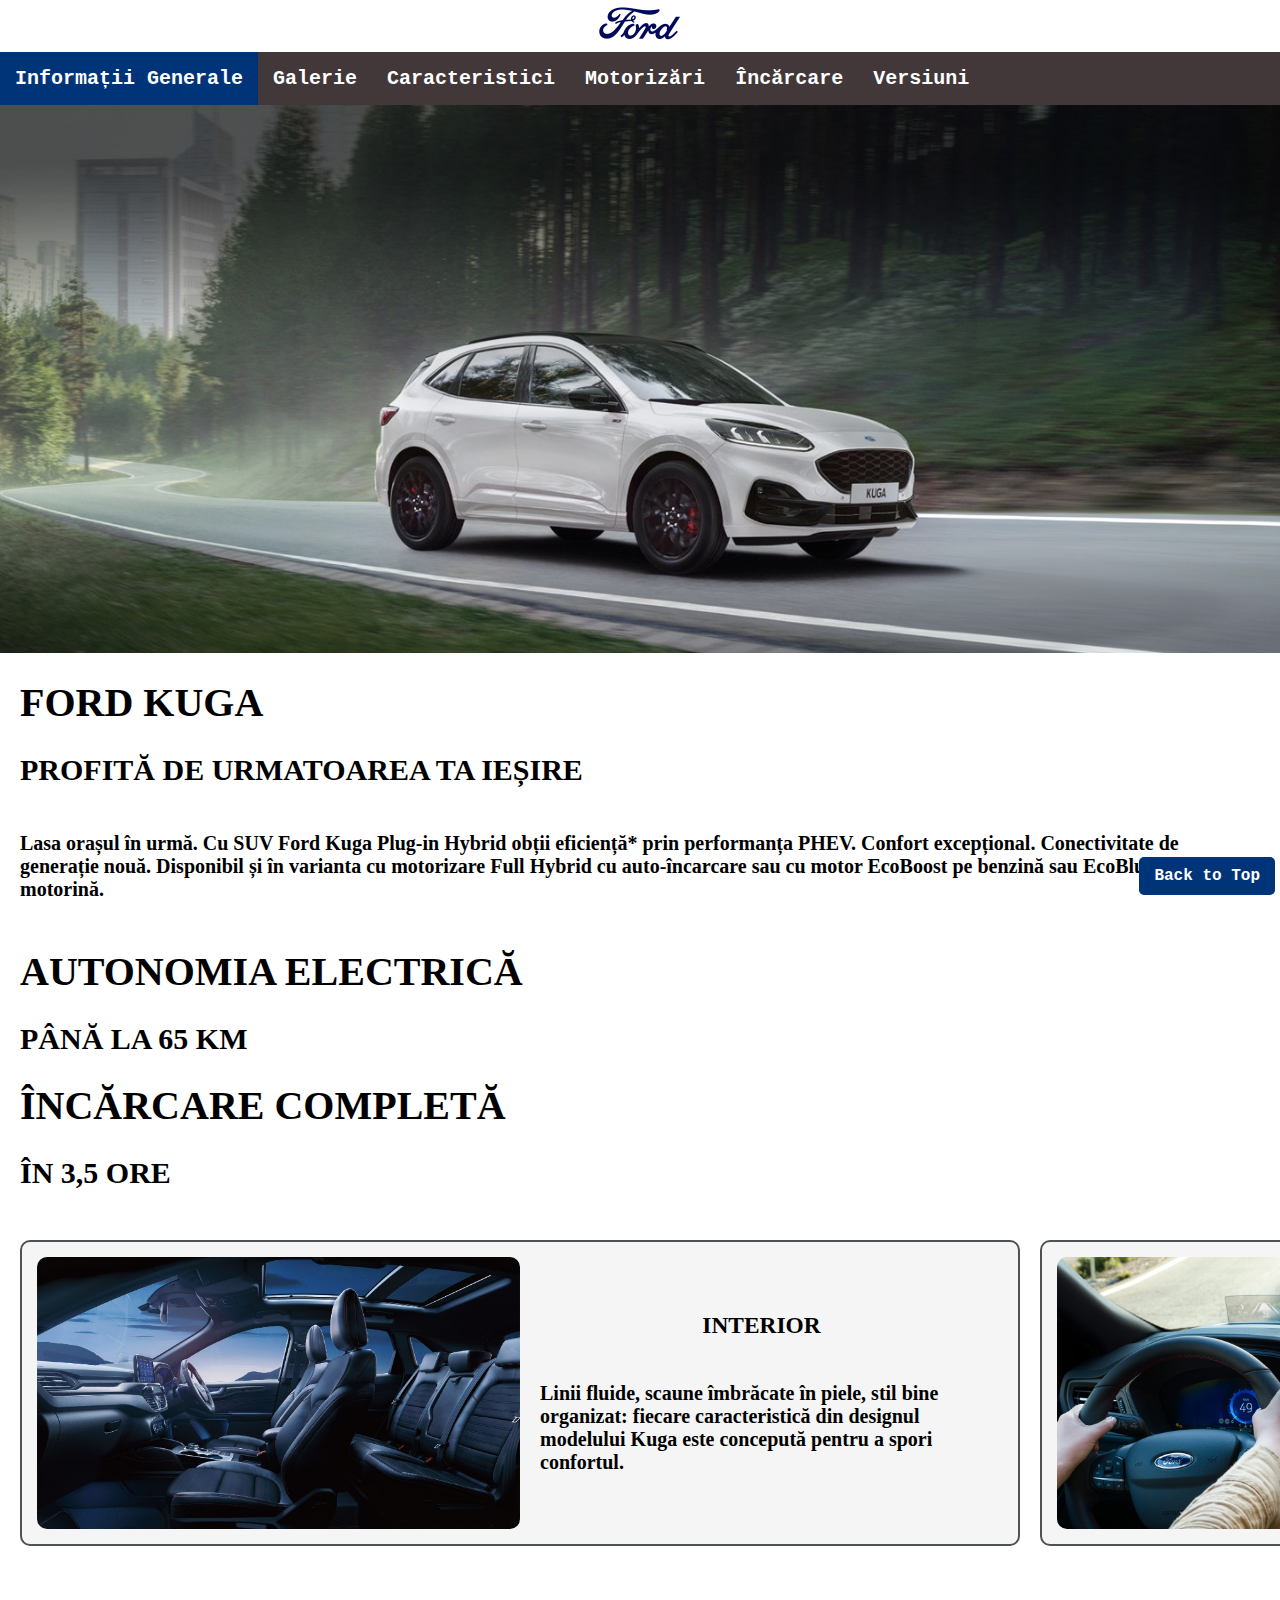
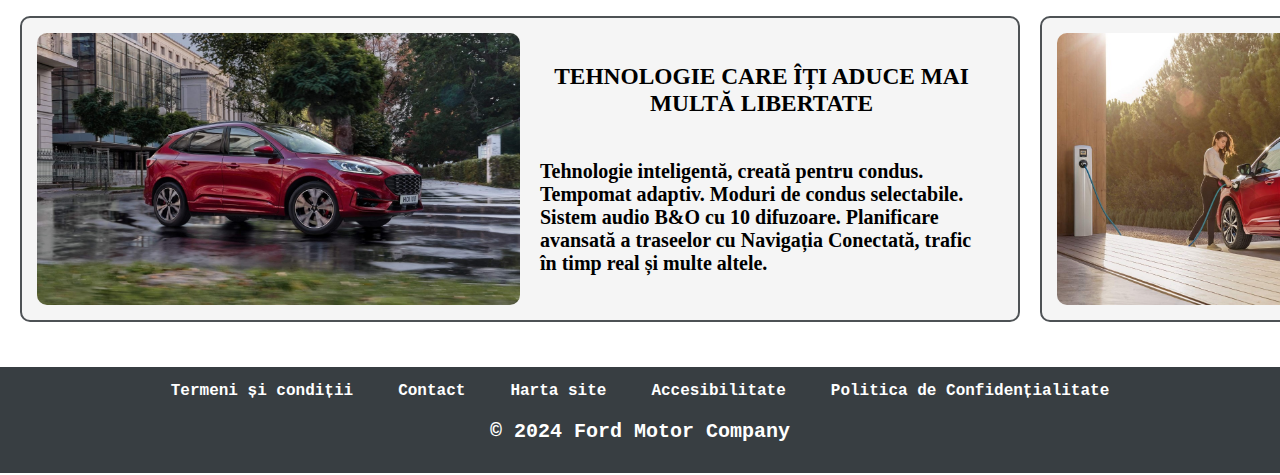
<file: html/index.html>
<!DOCTYPE html>
<html lang="en">

<head>
    <meta charset="UTF-8">
    <meta name="viewport" content="width=device-width, initial-scale=1.0">
    <title>Informatii Generale</title>
    <link rel="stylesheet" href="/css/index.css">
</head>

<body>

    <a id="top"></a>

    <header>
        <nav>
            <img src="/images/ford_logo.png" class="logo">
            <ul class="topnavbar">
                <li><a class="active" href="/html/index.html">Informații Generale</a></li>
                <li><a href="/html/galerie.html">Galerie</a></li>
                <li><a href="/html/caracteristici.html">Caracteristici</a></li>
                <li><a href="/html/motorizari.html">Motorizări</a></li>
                <li><a href="/html/incarcare.html">Încărcare</a></li>
                <li><a href="/html/versiuni.html">Versiuni</a></li>
            </ul>
        </nav>
    </header>
    <img id="kugaImage" src="/images/ford_kuga_white.jfif">

    <h1>FORD KUGA</h1>
    <h2>PROFITĂ DE URMATOAREA TA IEȘIRE</h2>
    <p class="infoText">Lasa orașul în urmă. Cu SUV Ford Kuga Plug-in Hybrid obții eficiență* prin performanța PHEV.
        Confort excepțional.
        Conectivitate de generație nouă. Disponibil și în varianta cu motorizare Full Hybrid cu auto-încarcare sau cu
        motor EcoBoost pe benzină sau EcoBlue pe motorină.</p>

    <h1>AUTONOMIA ELECTRICĂ</h1>
    <h2>PÂNĂ LA 65 KM</h2>

    <h1>ÎNCĂRCARE COMPLETĂ</h1>
    <h2>ÎN 3,5 ORE</h2>

    <div class="container">
        <div class="card">
            <img src="/images/kuga_interior.jpeg">
            <div class="card-text">
                <h3>INTERIOR</h3>
                <p>Linii fluide, scaune îmbrăcate în piele, stil bine organizat: fiecare caracteristică din designul
                    modelului Kuga este concepută pentru a spori confortul.</p>
            </div>
        </div>
        <div class="card">
            <img src="/images/conectivitate_kuga.jpeg">
            <div class="card-text">
                <h3>CONECTIVITATE</h3>
                <p>Ecran tactil sau comenzi vocale. Pentru muzică, telefon sau controlul navigației, SYNC 3 îți aduce
                    lumea
                    aproape.</p>
            </div>
        </div>
        <div class="card">
            <img src="/images/moduri_conducere_kuga.jpeg">
            <div class="card-text">
                <h3>MODURI DE CONDUCERE</h3>
                <p>Control total, oriunde ai merge. Cinci moduri de conducere selectabile ajustează fin performanțele
                    Kuga
                    la condițiile de drum.</p>
            </div>
        </div>
        <div class="card">
            <img src="/images/co_pilot_360_kuga.jpeg">
            <div class="card-text">
                <h3>CO-PILOT 360</h3>
                <p>De la străzi aglomerate la autostradă. O serie de caracteristici ale Ford Kuga te ajută să păstrezi
                    controlul.</p>
            </div>
        </div>
        <div class="card">
            <img src="/images/versatilitate_zilnica_kuga.jpeg">
            <div class="card-text">
                <h3>VERSATILITATE ZILNICĂ</h3>
                <p>Mai mult spațiu în portbagaj sau spațiu suplimentar pentru picioare? Scaunele flexibile din spate îți
                    permit să adaptezi SUV-ul potrivit familiei tale la orice călătorie.</p>
            </div>
        </div>
    </div>

    <div class="container">
        <div class="card">
            <img src="/images/kuga_tehnologie_libertate.jpeg">
            <div class="card-text">
                <h3>TEHNOLOGIE CARE ÎȚI ADUCE MAI MULTĂ LIBERTATE</h3>
                <p>Tehnologie inteligentă, creată pentru condus. Tempomat adaptiv. Moduri de condus selectabile. Sistem
                    audio B&O cu 10 difuzoare. Planificare avansată a traseelor cu Navigația Conectată, trafic în timp
                    real
                    și multe altele.</p>
            </div>
        </div>
        <div class="card">
            <img src="/images/kuga_incarcat_si_gata_de_drum.jpeg">
            <div class="card-text">
                <h3>ÎNCĂRCAT ȘI GATA DE DRUM</h3>
                <p>Kuga PHEV este eficient din punct de vedere al consumului de combustibil și poate parcurge până la 65
                    km
                    utilizând exclusiv propulsia electrică. Poți verifica nivelul bateriei și gestiona încărcarea prin
                    aplicația FordPass.</p>
            </div>
        </div>
    </div>

    <a href="#top" class="back-to-top">Back to Top</a>


    <footer>
        <div class="footer_container">
            <div class="footer_links">
                <a href="#">Termeni și condiții</a>
                <a href="#">Contact</a>
                <a href="#">Harta site</a>
                <a href="#">Accesibilitate</a>
                <a href="#">Politica de Confidențialitate</a>
            </div>
            <div class="footer_copyright">
                <p>&copy; 2024 Ford Motor Company</p>
            </div>
        </div>
    </footer>
</body>

</html>
</file>
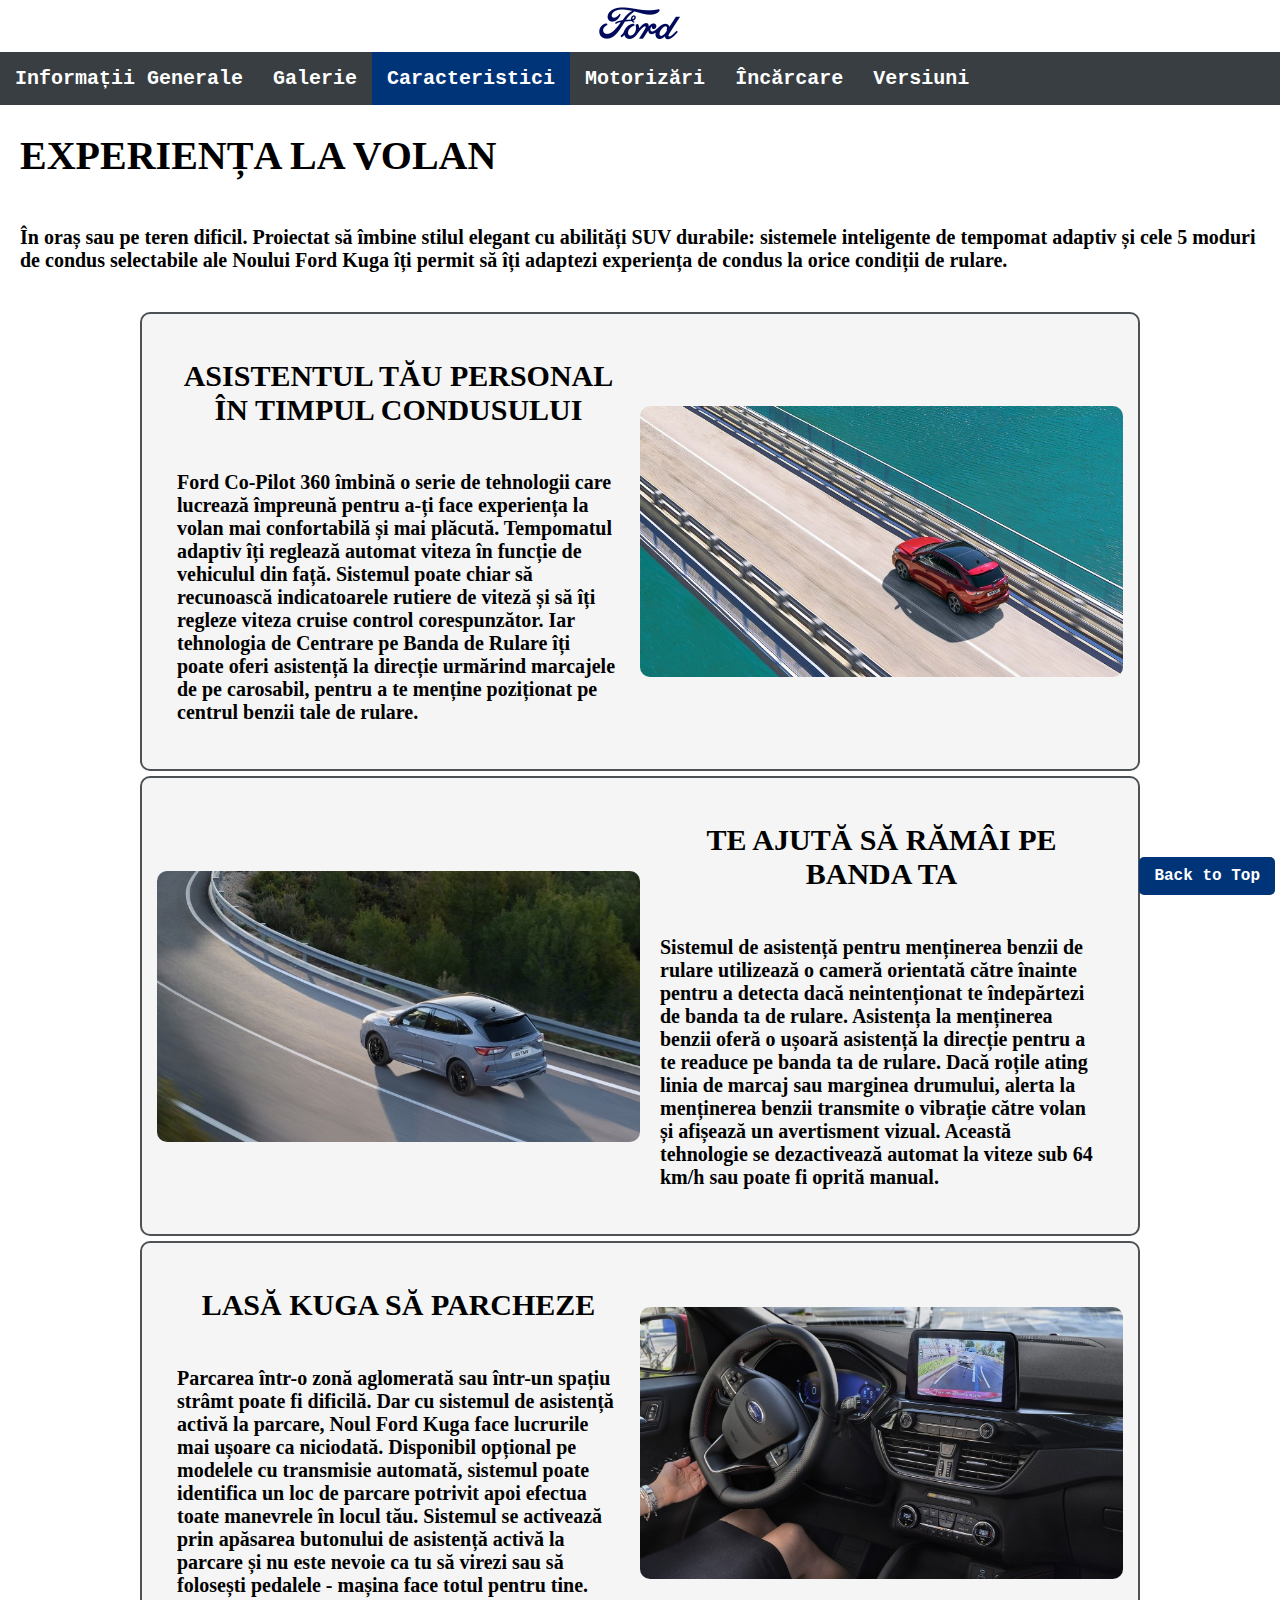
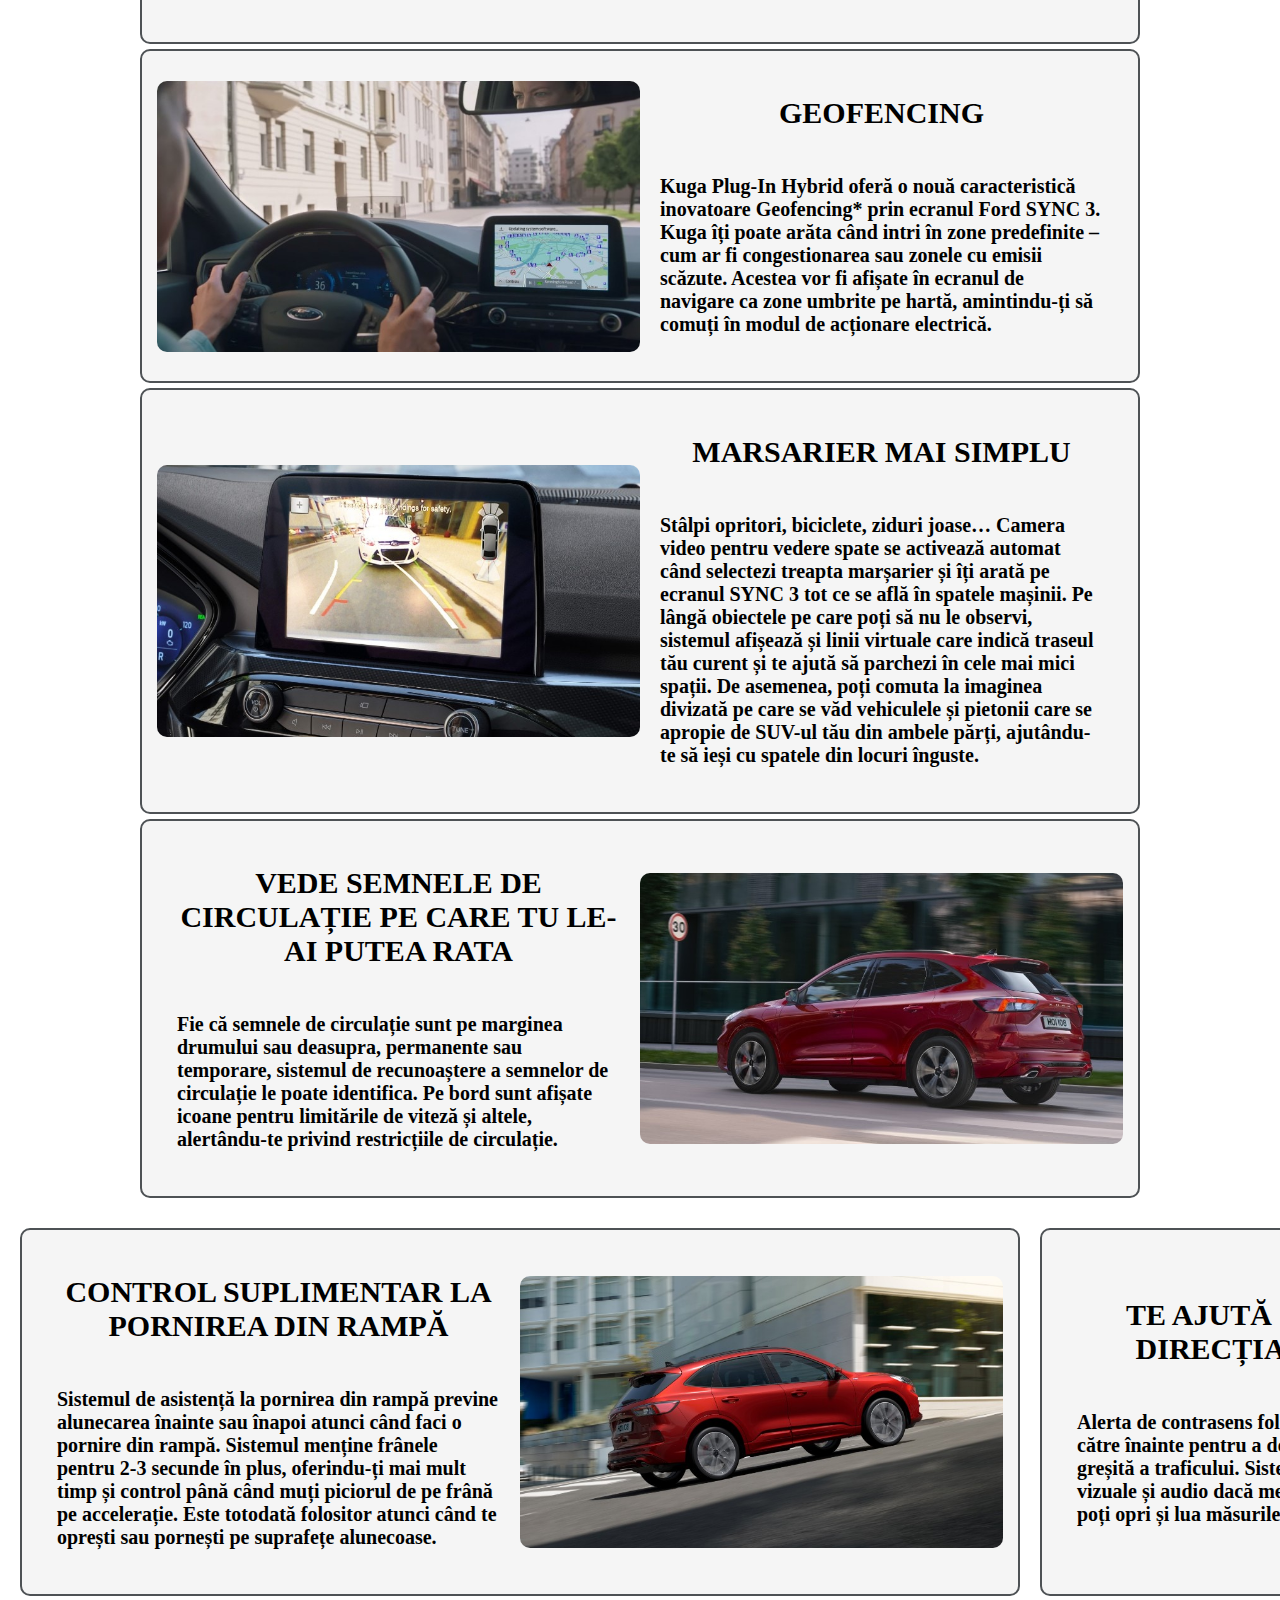
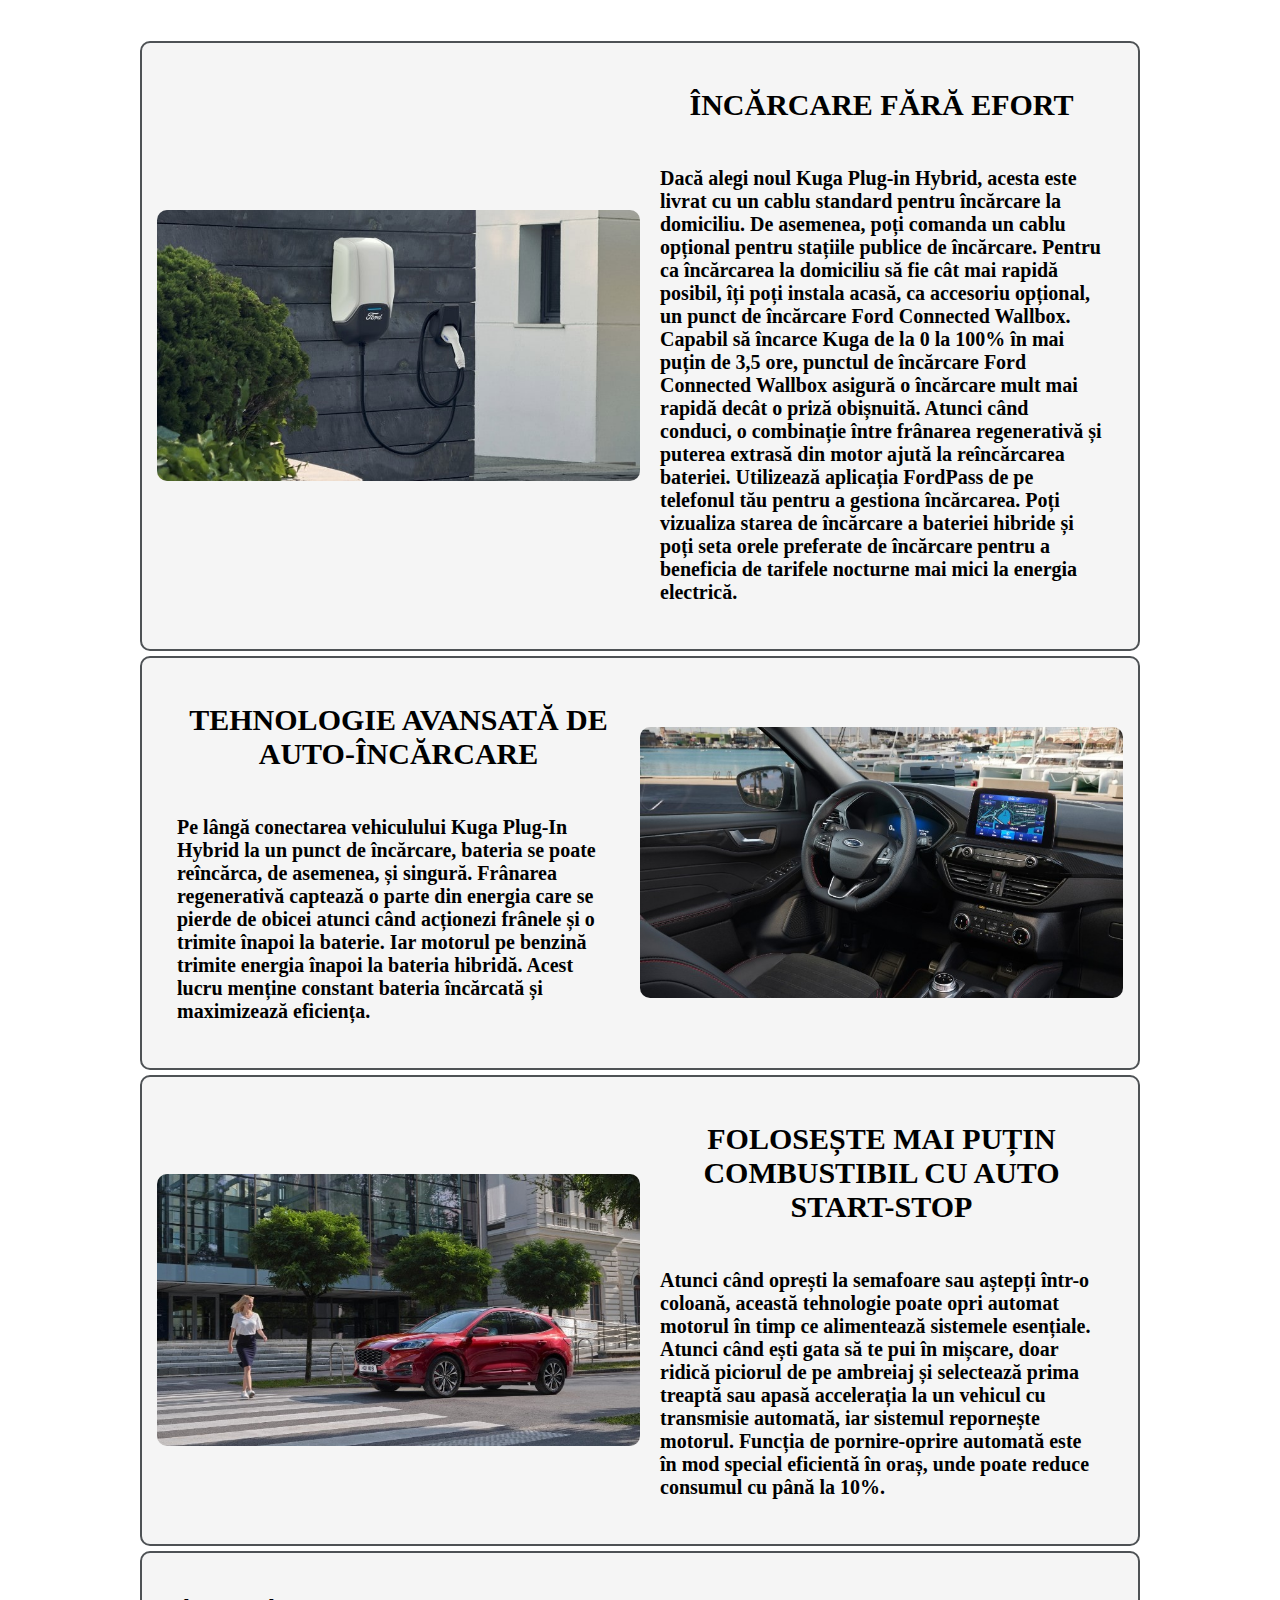
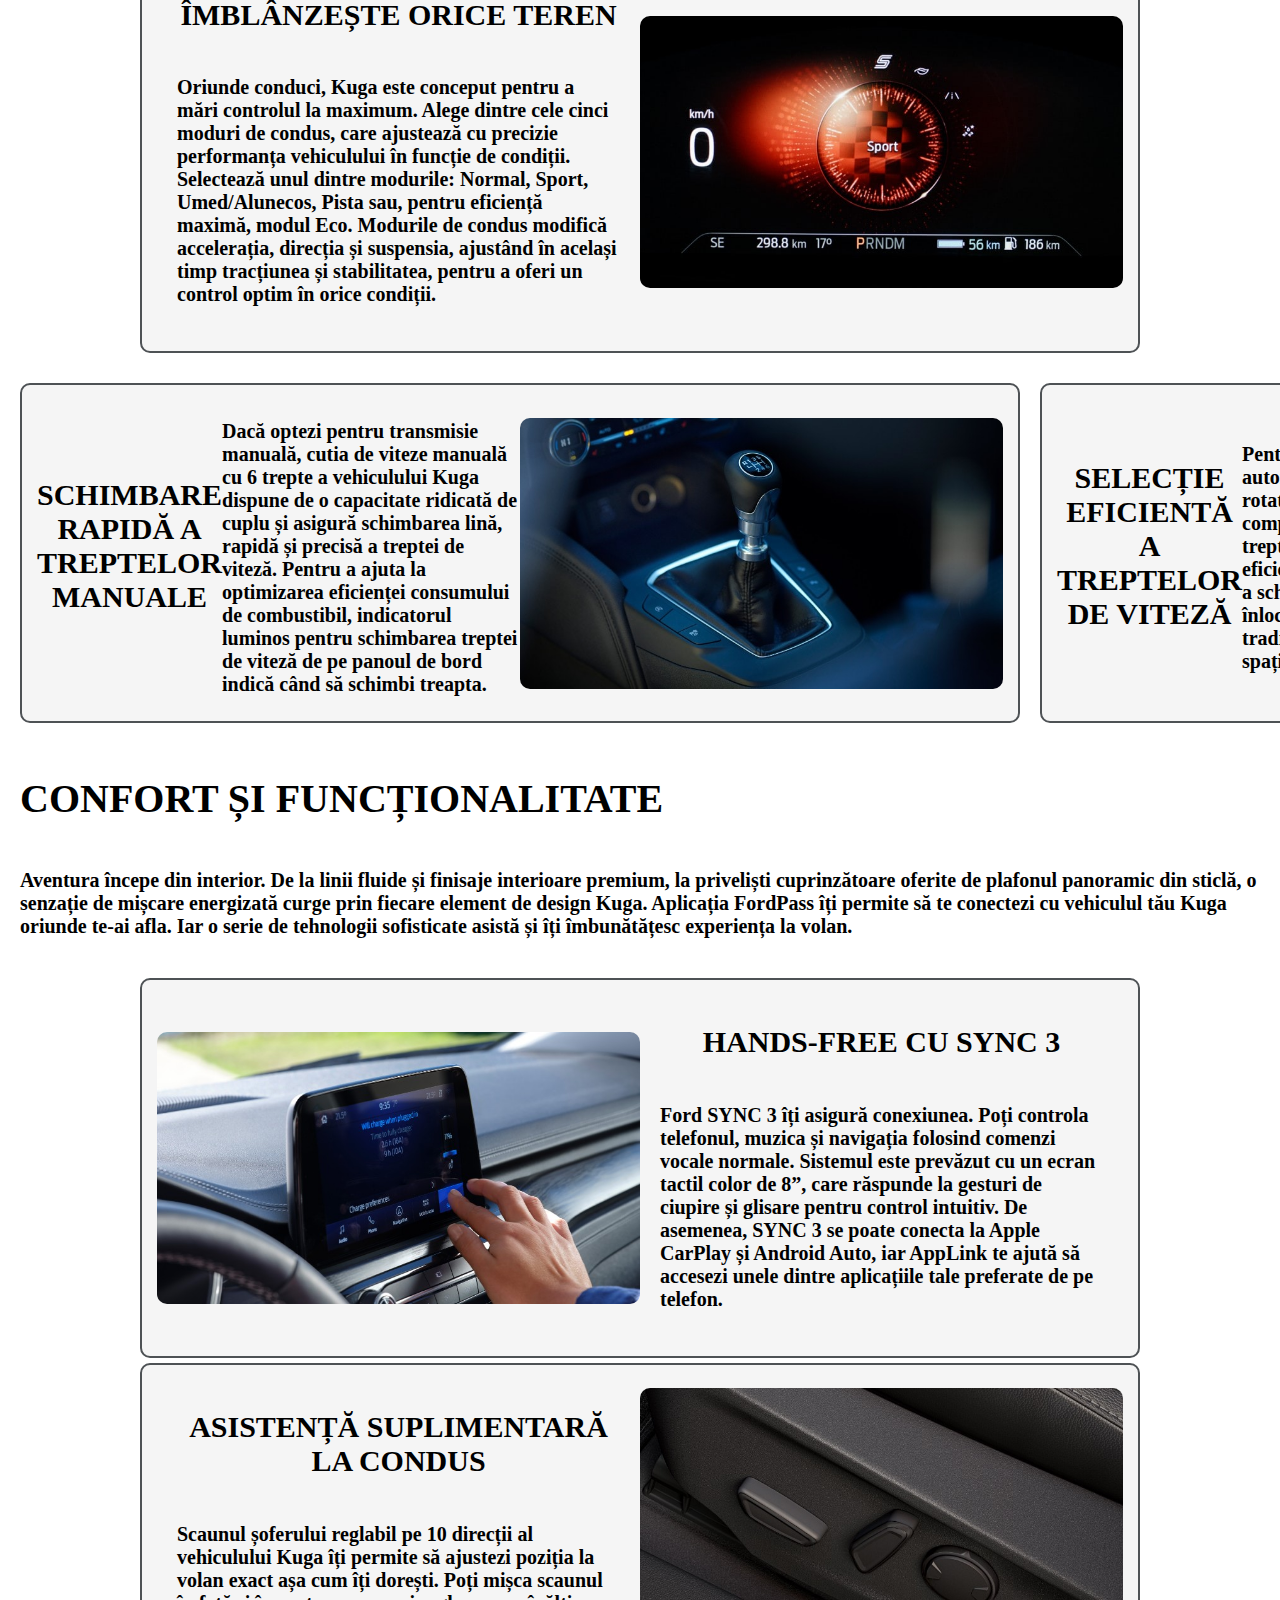
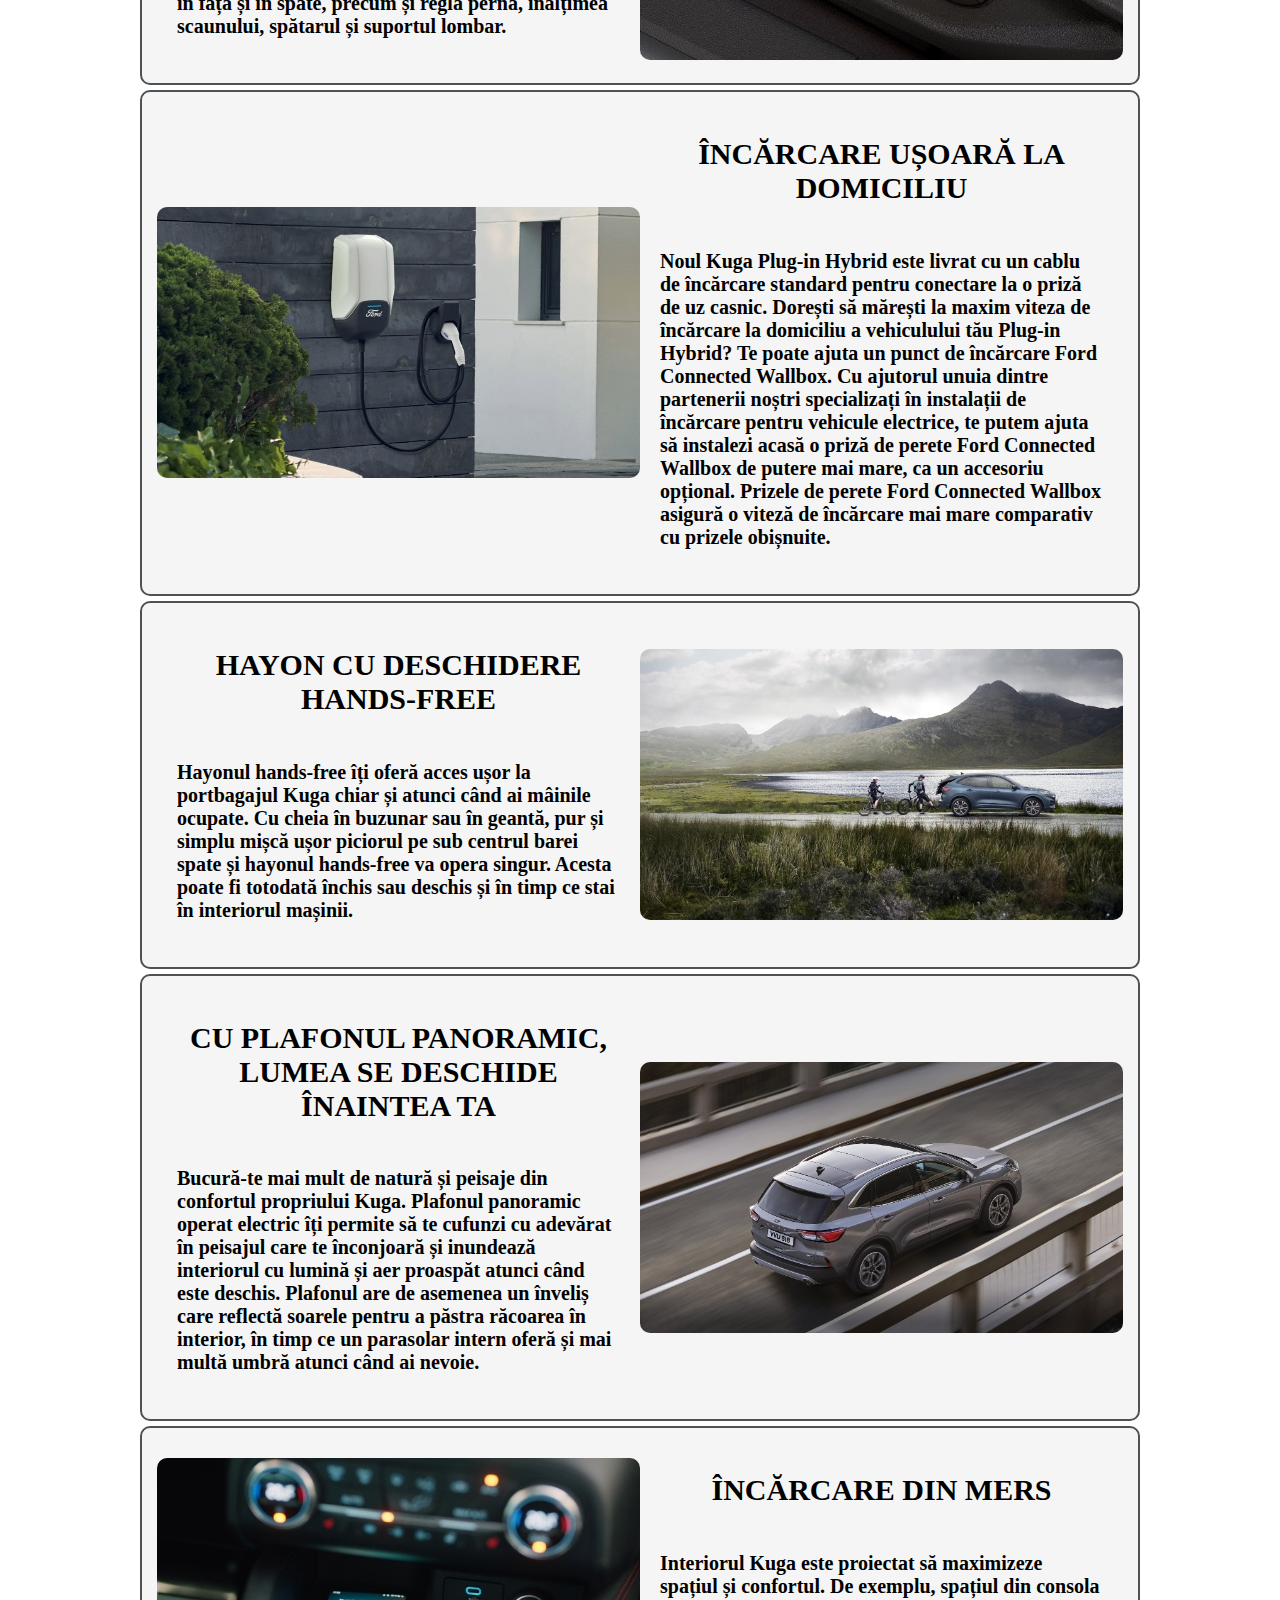
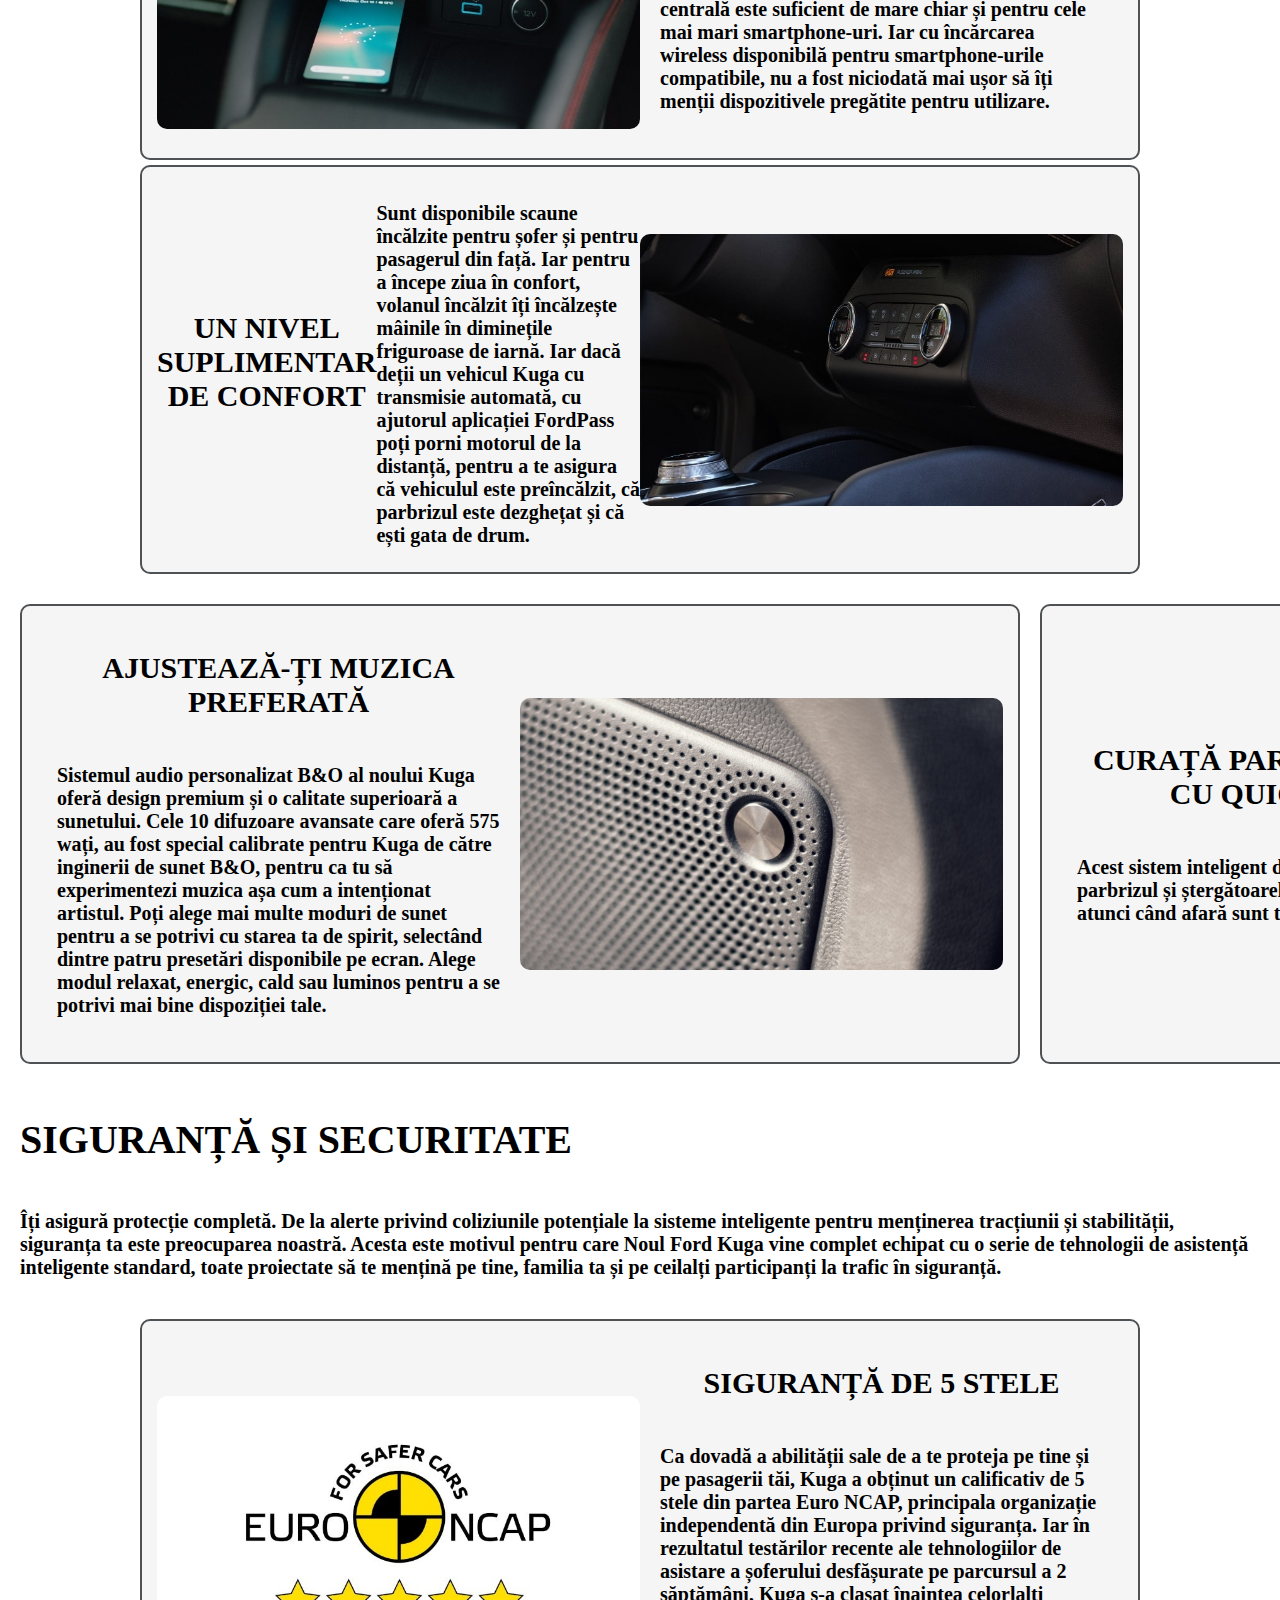
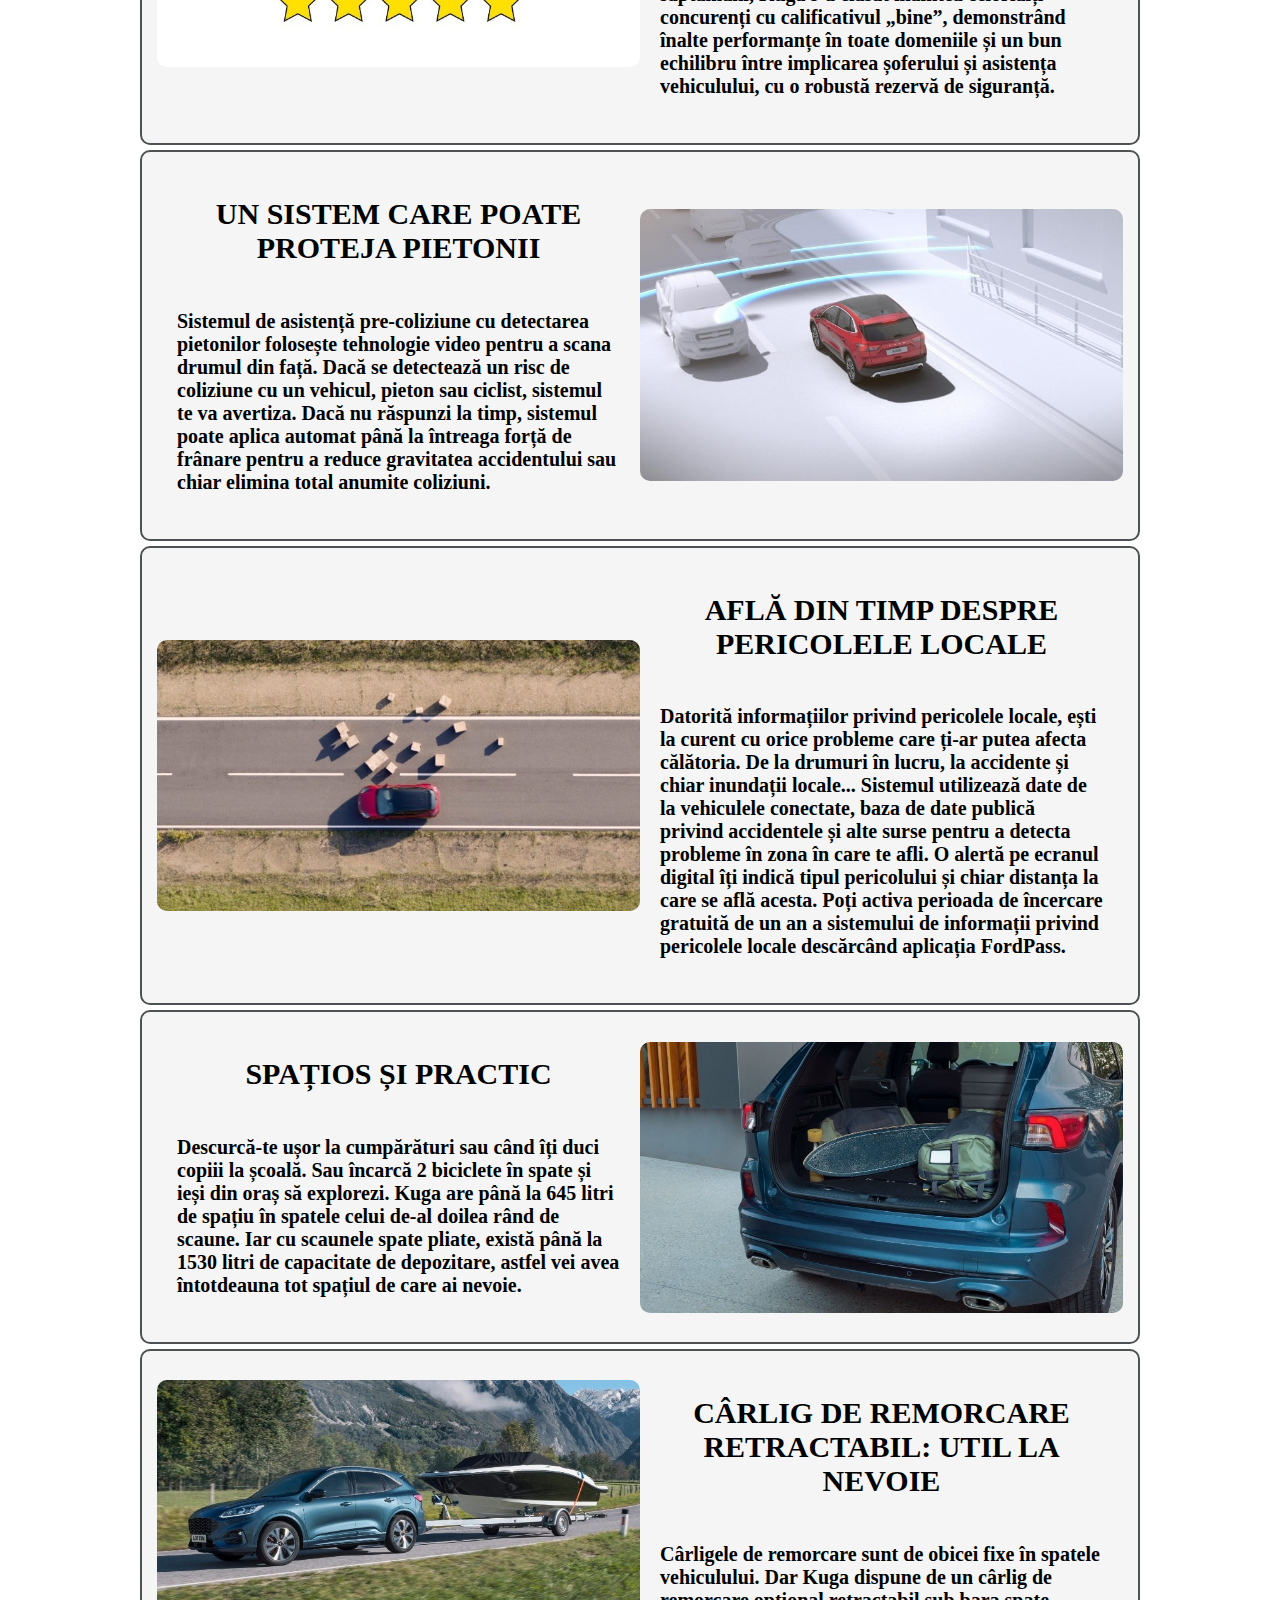
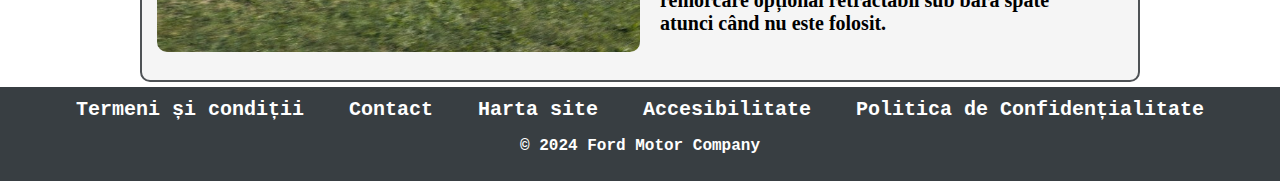
<file: html/caracteristici.html>
<!DOCTYPE html>
<html lang="en">

<head>
    <meta charset="UTF-8">
    <meta name="viewport" content="width=device-width, initial-scale=1.0">
    <title>Caracteristi</title>
    <link rel="stylesheet" href="/css/caracteristici.css">
</head>

<body>

    <a id="top"></a>

    <header>
        <nav>
            <img src="/images/ford_logo.png" class="logo">
            <ul class="topnavbar">
                <li><a href="/html/index.html">Informații Generale</a></li>
                <li><a href="/html/galerie.html">Galerie</a></li>
                <li><a class="active" href="/html/caracteristici.html">Caracteristici</a></li>
                <li><a href="/html/motorizari.html">Motorizări</a></li>
                <li><a href="/html/incarcare.html">Încărcare</a></li>
                <li><a href="/html/versiuni.html">Versiuni</a></li>
            </ul>
        </nav>
    </header>

    <h1>EXPERIENȚA LA VOLAN</h1>
    <p class="infoText">În oraș sau pe teren dificil. Proiectat să îmbine stilul elegant cu abilități SUV durabile: sistemele inteligente
        de tempomat adaptiv și cele 5 moduri de condus selectabile ale Noului Ford Kuga îți permit să îți adaptezi
        experiența de condus la orice condiții de rulare.</p>

    <div class="card">
        <div class="card-text">
            <h2>ASISTENTUL TĂU PERSONAL ÎN TIMPUL CONDUSULUI</h2>
            <p>Ford Co-Pilot 360 îmbină o serie de tehnologii care lucrează împreună pentru a-ți face experiența la
                volan
                mai
                confortabilă și mai plăcută. Tempomatul adaptiv îți reglează automat viteza în funcție de vehiculul din
                față.
                Sistemul poate chiar să recunoască indicatoarele rutiere de viteză și să îți regleze viteza cruise
                control
                corespunzător. Iar tehnologia de Centrare pe Banda de Rulare îți poate oferi asistență la direcție
                urmărind
                marcajele de pe carosabil, pentru a te menține poziționat pe centrul benzii tale de rulare.
            </p>
        </div>
        <img src="/images/caracteristici/card1.jpeg">
    </div>

    <div class="card">
        <img src="/images/caracteristici/card2.jpeg">
        <div class="card-text">
            <h2>TE AJUTĂ SĂ RĂMÂI PE BANDA TA</h2>
            <p>Sistemul de asistență pentru menținerea benzii de rulare utilizează o cameră orientată către înainte
                pentru a
                detecta dacă neintenționat te îndepărtezi de banda ta de rulare. Asistența la menținerea benzii oferă o
                ușoară asistență la direcție pentru a te readuce pe banda ta de rulare. Dacă roțile ating linia de
                marcaj
                sau marginea drumului, alerta la menținerea benzii transmite o vibrație către volan și afișează un
                avertisment vizual. Această tehnologie se dezactivează automat la viteze sub 64 km/h sau poate fi oprită
                manual.
            </p>
        </div>
    </div>

    <div class="card">
        <div class="card-text">
            <h2>LASĂ KUGA SĂ PARCHEZE</h2>
            <p>Parcarea într-o zonă aglomerată sau într-un spațiu strâmt poate fi dificilă. Dar cu sistemul de asistență
                activă la parcare, Noul Ford Kuga face lucrurile mai ușoare ca niciodată. Disponibil opțional pe
                modelele cu
                transmisie automată, sistemul poate identifica un loc de parcare potrivit apoi efectua toate manevrele
                în
                locul tău. Sistemul se activează prin apăsarea butonului de asistență activă la parcare și nu este
                nevoie ca
                tu să virezi sau să folosești pedalele - mașina face totul pentru tine.
            </p>
        </div>
        <img src="/images/caracteristici/card3.jpeg">
    </div>

    <div class="card">
        <img src="/images/caracteristici/card4.jpeg">
        <div class="card-text">
            <h2>GEOFENCING</h2>
            <p>
                Kuga Plug-In Hybrid oferă o nouă caracteristică inovatoare Geofencing* prin ecranul Ford SYNC 3. Kuga
                îți
                poate arăta când intri în zone predefinite – cum ar fi congestionarea sau zonele cu emisii scăzute.
                Acestea
                vor fi afișate în ecranul de navigare ca zone umbrite pe hartă, amintindu-ți să comuți în modul de
                acționare
                electrică.
            </p>
        </div>
    </div>

    <div class="card">
        <img src="/images/caracteristici/card5.jpeg">
        <div class="card-text">
            <h2>MARSARIER MAI SIMPLU</h2>
            <p>
                Stâlpi opritori, biciclete, ziduri joase… Camera video pentru vedere spate se activează automat când
                selectezi treapta marșarier și îți arată pe ecranul SYNC 3 tot ce se află în spatele mașinii. Pe lângă
                obiectele pe care poți să nu le observi, sistemul afișează și linii virtuale care indică traseul tău
                curent
                și te ajută să parchezi în cele mai mici spații. De asemenea, poți comuta la imaginea divizată pe care
                se
                văd vehiculele și pietonii care se apropie de SUV-ul tău din ambele părți, ajutându-te să ieși cu
                spatele
                din locuri înguste.
            </p>
        </div>
    </div>

    <div class="card">
        <div class="card-text">
            <h2>VEDE SEMNELE DE CIRCULAȚIE PE CARE TU LE-AI PUTEA RATA</h2>
            <p>
                Fie că semnele de circulație sunt pe marginea drumului sau deasupra, permanente sau temporare, sistemul
                de
                recunoaștere a semnelor de circulație le poate identifica. Pe bord sunt afișate icoane pentru limitările
                de
                viteză și altele, alertându-te privind restricțiile de circulație.
            </p>
        </div>
        <img src="/images/caracteristici/card6.jpeg">
    </div>


    <div class="container">
        <div class="card">
            <div class="card-text">
                <h2>CONTROL SUPLIMENTAR LA PORNIREA DIN RAMPĂ</h2>
                <p>
                    Sistemul de asistență la pornirea din rampă previne alunecarea înainte sau înapoi atunci când faci o
                    pornire din rampă. Sistemul menține frânele pentru 2-3 secunde în plus, oferindu-ți mai mult timp și
                    control până când muți piciorul de pe frână pe accelerație. Este totodată folositor atunci când te
                    oprești sau pornești pe suprafețe alunecoase.
                </p>
            </div>
            <img src="/images/caracteristici/card7.jpeg">
        </div>
        <div class="card">
            <div class="card-text">
                <h2>TE AJUTĂ SĂ MERGI ÎN DIRECȚIA POTRIVITĂ</h2>
                <p>
                    Alerta de contrasens folosește o cameră orientată către înainte pentru a detecta dacă mergi în
                    direcția greșită a traficului. Sistemul oferă avertismente vizuale și audio dacă mergi în sensul
                    greșit ca să
                    te poți opri și lua măsurile necesare.
                </p>
            </div>
            <img src="/images/caracteristici/card8.jpeg">
        </div>
    </div>

    <div class="card">
        <img src="/images/caracteristici/card9.jpeg">
        <div class="card-text">
            <h2>ÎNCĂRCARE FĂRĂ EFORT</h2>
            <p>
                Dacă alegi noul Kuga Plug-in Hybrid, acesta este livrat cu un cablu standard pentru încărcare la
                domiciliu. De asemenea, poți comanda un cablu opțional pentru stațiile publice de încărcare.

                Pentru ca încărcarea la domiciliu să fie cât mai rapidă posibil, îți poți instala acasă, ca accesoriu
                opțional, un punct de încărcare Ford Connected Wallbox. Capabil să încarce Kuga de la 0 la 100% în mai
                puțin de 3,5 ore, punctul de încărcare Ford Connected Wallbox asigură o încărcare mult mai rapidă decât
                o
                priză obișnuită.

                Atunci când conduci, o combinație între frânarea regenerativă și puterea extrasă din motor ajută la
                reîncărcarea bateriei.

                Utilizează aplicația FordPass de pe telefonul tău pentru a gestiona încărcarea. Poți vizualiza starea de
                încărcare a bateriei hibride și poți seta orele preferate de încărcare pentru a beneficia de tarifele
                nocturne mai mici la energia electrică.
            </p>
        </div>
    </div>

    <div class="card">
        <div class="card-text">
            <h2>TEHNOLOGIE AVANSATĂ DE AUTO-ÎNCĂRCARE</h2>
            <p>
                Pe lângă conectarea vehiculului Kuga Plug-In Hybrid la un punct de încărcare, bateria se poate
                reîncărca, de asemenea, și singură. Frânarea regenerativă captează o parte din energia care se pierde de
                obicei atunci
                când acționezi frânele și o trimite înapoi la baterie. Iar motorul pe benzină trimite energia înapoi la
                bateria hibridă. Acest lucru menține constant bateria încărcată și maximizează eficiența.
            </p>
        </div>
        <img src="/images/caracteristici/card10.jpeg">
    </div>

    <div class="card">
        <img src="/images/caracteristici/card11.jpeg">
        <div class="card-text">
            <h2>FOLOSEȘTE MAI PUȚIN COMBUSTIBIL CU AUTO START-STOP</h2>
            <p>
                Atunci când oprești la semafoare sau aștepți într-o coloană, această tehnologie poate opri automat
                motorul
                în timp ce alimentează sistemele esențiale. Atunci când ești gata să te pui în mișcare, doar ridică
                piciorul de pe ambreiaj și selectează prima treaptă sau apasă accelerația la un vehicul cu transmisie
                automată, iar sistemul repornește motorul. Funcția de pornire-oprire automată este în mod special
                eficientă în oraș, unde poate reduce consumul cu până la 10%.
            </p>
        </div>
    </div>

    <div class="card">
        <div class="card-text">
            <h2>ÎMBLÂNZEȘTE ORICE TEREN</h2>
            <p>
                Oriunde conduci, Kuga este conceput pentru a mări controlul la maximum. Alege dintre cele cinci moduri
                de condus, care ajustează cu precizie performanța vehiculului în funcție de condiții. Selectează unul
                dintre modurile: Normal, Sport, Umed/Alunecos, Pista sau, pentru eficiență maximă, modul Eco. Modurile
                de
                condus modifică accelerația, direcția și suspensia, ajustând în același timp tracțiunea și stabilitatea,
                pentru
                a oferi un control optim în orice condiții.
            </p>
        </div>
        <img src="/images/caracteristici/card12.jpeg">
    </div>

    <div class="container">
        <div class="card">
            <h2>SCHIMBARE RAPIDĂ A TREPTELOR MANUALE</h2>
            <p>
                Dacă optezi pentru transmisie manuală, cutia de viteze manuală cu 6 trepte a vehiculului Kuga dispune de
                o capacitate ridicată de cuplu și asigură schimbarea lină, rapidă și precisă a treptei de viteză. Pentru
                a ajuta la optimizarea eficienței consumului de combustibil, indicatorul luminos pentru schimbarea
                treptei de viteză de pe panoul de bord indică când să schimbi treapta.
            </p>
            <img src="/images/caracteristici/card13.jpeg">
        </div>
        <div class="card">
            <h2>SELECȚIE EFICIENTĂ A TREPTELOR DE VITEZĂ</h2>
            <p>
                Pentru modelele cu transmisie automată, selectorul de viteze rotativ al Kuga îți oferă control complet
                pentru cutia de viteze cu 8 trepte - permițându-ți să selectezi eficient treapta cu o simplă rotație a
                schimbătorului, în timp ce înlocuiește schimbătorul tradițional pentru optimizarea spațiului interior.
            </p>
            <img src="/images/caracteristici/card14.jpeg">
        </div>
        <div class="card">
            <h2>EMISII REDUSE</h2>
            <p>
                Cu emisii CO2 de 122-128g/km în regim mixt (WLTP global), Ford Kuga Plug-In Hybrid întrunește normele
                stricte Euro 6.2. Aceste norme sunt proiectate să îmbunătățească calitatea aerului și să reducă efectul
                de seră.
            </p>
            <img src="/images/caracteristici/card15.jpeg">
        </div>
    </div>

    <h1>CONFORT ȘI FUNCȚIONALITATE</h1>
    <p class="infoText">Aventura începe din interior. De la linii fluide și finisaje interioare premium, la priveliști cuprinzătoare
        oferite de plafonul panoramic din sticlă, o senzație de mișcare energizată curge prin fiecare element de design
        Kuga. Aplicația FordPass îți permite să te conectezi cu vehiculul tău Kuga oriunde te-ai afla. Iar o serie de
        tehnologii sofisticate asistă și îți îmbunătățesc experiența la volan.
    </p>

    <div class="card">
        <img src="/images/caracteristici/card16.jpeg">
        <div class="card-text">
            <h2>HANDS-FREE CU SYNC 3</h2>
            <p>
                Ford SYNC 3 îți asigură conexiunea. Poți controla telefonul, muzica și navigația folosind comenzi vocale
                normale. Sistemul este prevăzut cu un ecran tactil color de 8”, care răspunde la gesturi de ciupire și
                glisare pentru control intuitiv. De asemenea, SYNC 3 se poate conecta la Apple CarPlay și Android Auto,
                iar AppLink te ajută să accesezi unele dintre aplicațiile tale preferate de pe telefon.
            </p>
        </div>
    </div>


    <div class="card">
        <div class="card-text">
            <h2>ASISTENȚĂ SUPLIMENTARĂ LA CONDUS</h2>
            <p>
                Scaunul șoferului reglabil pe 10 direcții al vehiculului Kuga îți permite să ajustezi poziția la volan
                exact așa cum îți dorești. Poți mișca scaunul în față și în spate, precum și regla perna, înălțimea
                scaunului,
                spătarul și suportul lombar.
            </p>
        </div>
        <img src="/images/caracteristici/card17.jpeg">
    </div>

    <div class="card">
        <img src="/images/caracteristici/card18.jpeg">
        <div class="card-text">
            <h2>ÎNCĂRCARE UȘOARĂ LA DOMICILIU</h2>
            <p>
                Noul Kuga Plug-in Hybrid este livrat cu un cablu de încărcare standard pentru conectare la o priză de uz
                casnic.

                Dorești să mărești la maxim viteza de încărcare la domiciliu a vehiculului tău Plug-in Hybrid? Te poate
                ajuta un punct de încărcare Ford Connected Wallbox. Cu ajutorul unuia dintre partenerii noștri
                specializați
                în instalații de încărcare pentru vehicule electrice, te putem ajuta să instalezi acasă o priză de
                perete Ford Connected Wallbox de putere mai mare, ca un accesoriu opțional. Prizele de perete Ford
                Connected
                Wallbox asigură o viteză de încărcare mai mare comparativ cu prizele obișnuite.
            </p>
        </div>
    </div>

    <div class="card">
        <div class="card-text">
            <h2>HAYON CU DESCHIDERE HANDS-FREE</h2>
            <p>
                Hayonul hands-free îți oferă acces ușor la portbagajul Kuga chiar și atunci când ai mâinile ocupate. Cu
                cheia în buzunar sau în geantă, pur și simplu mișcă ușor piciorul pe sub centrul barei spate și hayonul
                hands-free va opera singur. Acesta poate fi totodată închis sau deschis și în timp ce stai în interiorul
                mașinii.
            </p>
        </div>
        <img src="/images/caracteristici/card19.jpeg">
    </div>

    <div class="card">
        <div class="card-text">
            <h2>CU PLAFONUL PANORAMIC, LUMEA SE DESCHIDE ÎNAINTEA TA</h2>
            <p>
                Bucură-te mai mult de natură și peisaje din confortul propriului Kuga. Plafonul panoramic operat
                electric îți permite să te cufunzi cu adevărat în peisajul care te înconjoară și inundează interiorul cu
                lumină și aer
                proaspăt atunci când este deschis. Plafonul are de asemenea un înveliș care reflectă soarele pentru a
                păstra răcoarea în interior, în timp ce un parasolar intern oferă și mai multă umbră atunci când ai
                nevoie.
            </p>
        </div>
        <img src="/images/caracteristici/card20.jpeg">
    </div>

    <div class="card">
        <img src="/images/caracteristici/card21.jpeg">
        <div class="card-text">
            <h2>ÎNCĂRCARE DIN MERS</h2>
            <p>
                Interiorul Kuga este proiectat să maximizeze spațiul și confortul. De exemplu, spațiul din consola
                centrală este suficient de mare chiar și pentru cele mai mari smartphone-uri. Iar cu încărcarea wireless
                disponibilă pentru smartphone-urile compatibile, nu a fost niciodată mai ușor să îți menții
                dispozitivele pregătite
                pentru utilizare.
            </p>
        </div>
    </div>

    <div class="card">
        <h2>UN NIVEL SUPLIMENTAR DE CONFORT</h2>
        <p>
            Sunt disponibile scaune încălzite pentru șofer și pentru pasagerul din față. Iar pentru a începe ziua în
            confort, volanul încălzit îți încălzește mâinile în diminețile friguroase de iarnă. Iar dacă deții un
            vehicul Kuga cu transmisie automată, cu ajutorul aplicației FordPass poți porni motorul de la distanță,
            pentru a te asigura că vehiculul este preîncălzit, că parbrizul este dezghețat și că ești gata de drum.
        </p>
        <img src="/images/caracteristici/card22.jpeg">
    </div>

    <div class="container">
        <div class="card">
            <div class="card-text">
                <h2>AJUSTEAZĂ-ȚI MUZICA PREFERATĂ</h2>
                <p>
                    Sistemul audio personalizat B&O al noului Kuga oferă design premium și o calitate superioară a
                    sunetului. Cele 10 difuzoare avansate care oferă 575 wați, au fost special calibrate pentru Kuga de
                    către inginerii de sunet B&O, pentru ca tu să experimentezi muzica așa cum a intenționat artistul.
                    Poți alege mai multe moduri de sunet pentru a se potrivi cu starea ta de spirit, selectând dintre
                    patru
                    presetări disponibile pe ecran. Alege modul relaxat, energic, cald sau luminos pentru a se potrivi
                    mai
                    bine dispoziției tale.
                </p>
            </div>
            <img src="/images/caracteristici/card23.jpeg">
        </div>
        <div class="card">
            <div class="card-text">
                <h2>CURAȚĂ PARBRIZUL RAPID CU QUICKCLEAR</h2>
                <p>
                    Acest sistem inteligent dezgheață și dezaburește parbrizul și ștergătoarele în câteva secunde, chiar
                    și atunci când afară sunt temperaturi de îngheț.
                </p>
            </div>
            <img src="/images/caracteristici/card24.jpeg">
        </div>
        <div class="card">
            <div class="card-text">
                <h2>INTELIGENT, ACCESIBIL ȘI CU SPAȚIU OPTIMIZAT</h2>
                <p>
                    Frâna de parcare electrică este o caracteristică suplimentară care aduce câteva avantaje
                    surprinzătoare.
                    De exemplu, îți oferă mai mult spațiu în cabină, este mai ușor de acționat și necesită service
                    redus. Tot
                    ce trebuie să faci ca să o acționezi este să apeși un buton în consola centrală.
                </p>
            </div>
            <img src="/images/caracteristici/card25.jpeg">
        </div>
    </div>

    <h1>SIGURANȚĂ ȘI SECURITATE</h1>
    <p class="infoText">
        Îți asigură protecție completă. De la alerte privind coliziunile potențiale la sisteme inteligente pentru
        menținerea tracțiunii și stabilității, siguranța ta este preocuparea noastră. Acesta este motivul pentru care
        Noul Ford Kuga vine complet echipat cu o serie de tehnologii de asistență inteligente standard, toate proiectate
        să te mențină pe tine, familia ta și pe ceilalți participanți la trafic în siguranță.
    </p>

    <div class="card">
        <img src="/images/caracteristici/card26.jpeg">
        <div class="card-text">
            <h2>SIGURANȚĂ DE 5 STELE</h2>
            <p>
                Ca dovadă a abilității sale de a te proteja pe tine și pe pasagerii tăi, Kuga a obținut un calificativ
                de 5 stele din partea Euro NCAP, principala organizație independentă din Europa privind siguranța. Iar
                în
                rezultatul testărilor recente ale tehnologiilor de asistare a șoferului desfășurate pe parcursul a 2
                săptămâni, Kuga s-a clasat înaintea celorlalți concurenți cu calificativul „bine”, demonstrând înalte
                performanțe în toate domeniile și un bun echilibru între implicarea șoferului și asistența vehiculului,
                cu o robustă rezervă de siguranță.
            </p>
        </div>
    </div>


    <div class="card">
        <div class="card-text">
            <h2>UN SISTEM CARE POATE PROTEJA PIETONII</h2>
            <p>
                Sistemul de asistență pre-coliziune cu detectarea pietonilor folosește tehnologie video pentru a scana
                drumul din față. Dacă se detectează un risc de coliziune cu un vehicul, pieton sau ciclist, sistemul
                te va avertiza. Dacă nu răspunzi la timp, sistemul poate aplica automat până la întreaga forță de
                frânare
                pentru a reduce gravitatea accidentului sau chiar elimina total anumite coliziuni.
            </p>
        </div>
        <img src="/images/caracteristici/card27.jpeg">
    </div>

    <div class="card">
        <img src="/images/caracteristici/card28.jpeg">
        <div class="card-text">
            <h2>AFLĂ DIN TIMP DESPRE PERICOLELE LOCALE</h2>
            <p>
                Datorită informațiilor privind pericolele locale, ești la curent cu orice probleme care ți-ar putea
                afecta călătoria. De la drumuri în lucru, la accidente și chiar inundații locale... Sistemul utilizează
                date de
                la vehiculele conectate, baza de date publică privind accidentele și alte surse pentru a detecta
                probleme
                în zona în care te afli. O alertă pe ecranul digital îți indică tipul pericolului și chiar distanța la
                care se află acesta. Poți activa perioada de încercare gratuită de un an a sistemului de informații
                privind
                pericolele locale descărcând aplicația FordPass.
            </p>
        </div>
    </div>

    <div class="card">
        <div class="card-text">
            <h2>SPAȚIOS ȘI PRACTIC</h2>
            <p>
                Descurcă-te ușor la cumpărături sau când îți duci copiii la școală. Sau încarcă 2 biciclete în spate și
                ieși din oraș să explorezi. Kuga are până la 645 litri de spațiu în spatele celui de-al doilea rând de
                scaune. Iar cu scaunele spate pliate, există până la 1530 litri de capacitate de depozitare, astfel vei
                avea
                întotdeauna tot spațiul de care ai nevoie.
            </p>
        </div>
        <img src="/images/caracteristici/card29.jpeg">
    </div>

    <div class="card">
        <img src="/images/caracteristici/card30.jpeg">
        <div class="card-text">
            <h2>CÂRLIG DE REMORCARE RETRACTABIL: UTIL LA NEVOIE</h2>
            <p>
                Cârligele de remorcare sunt de obicei fixe în spatele vehiculului. Dar Kuga dispune de un cârlig de
                remorcare opțional retractabil sub bara spate atunci când nu este folosit.
            </p>
        </div>
    </div>

</body>

<a href="#top" class="back-to-top">Back to Top</a>

<footer>
    <div class="footer_container">
        <div class="footer_links">
            <a href="#">Termeni și condiții</a>
            <a href="#">Contact</a>
            <a href="#">Harta site</a>
            <a href="#">Accesibilitate</a>
            <a href="#">Politica de Confidențialitate</a>
        </div>
        <div class="footer_copyright">
            <p>&copy; 2024 Ford Motor Company</p>
        </div>
    </div>
</footer>

</html>
</file>
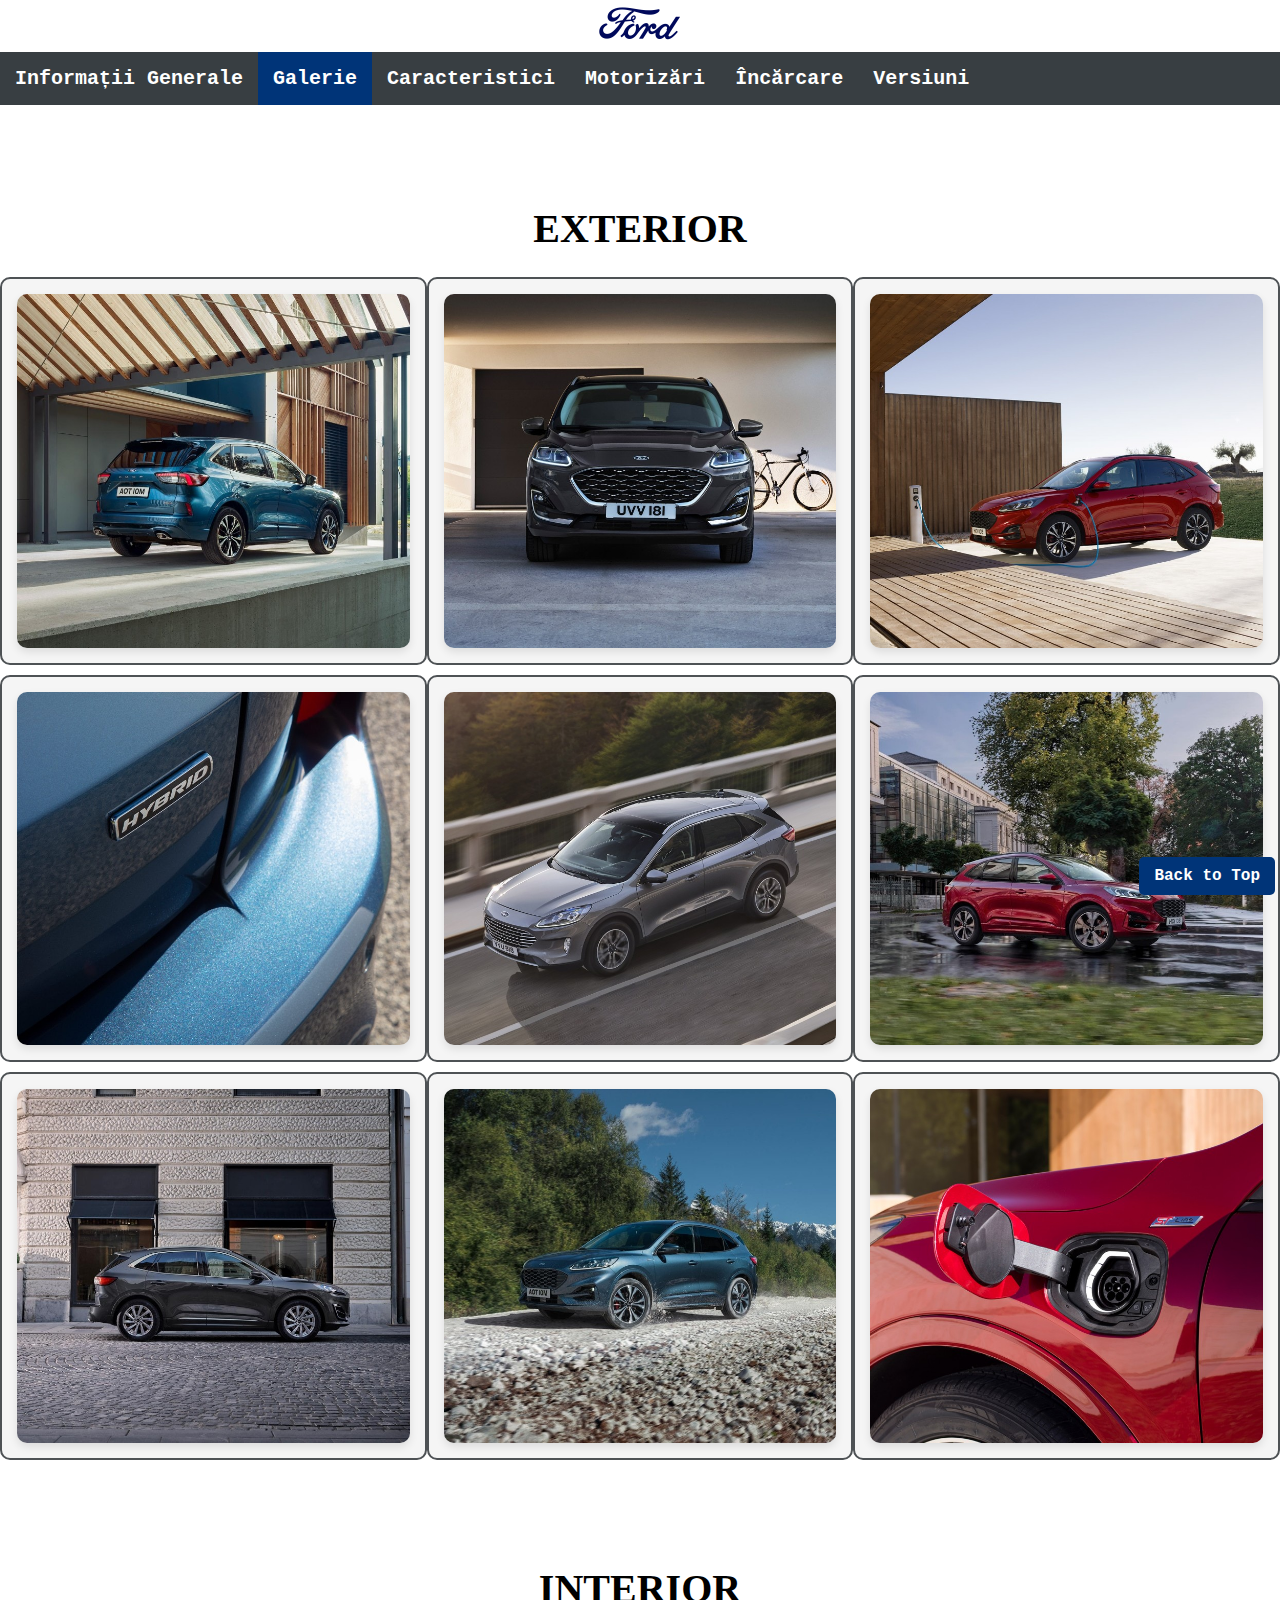
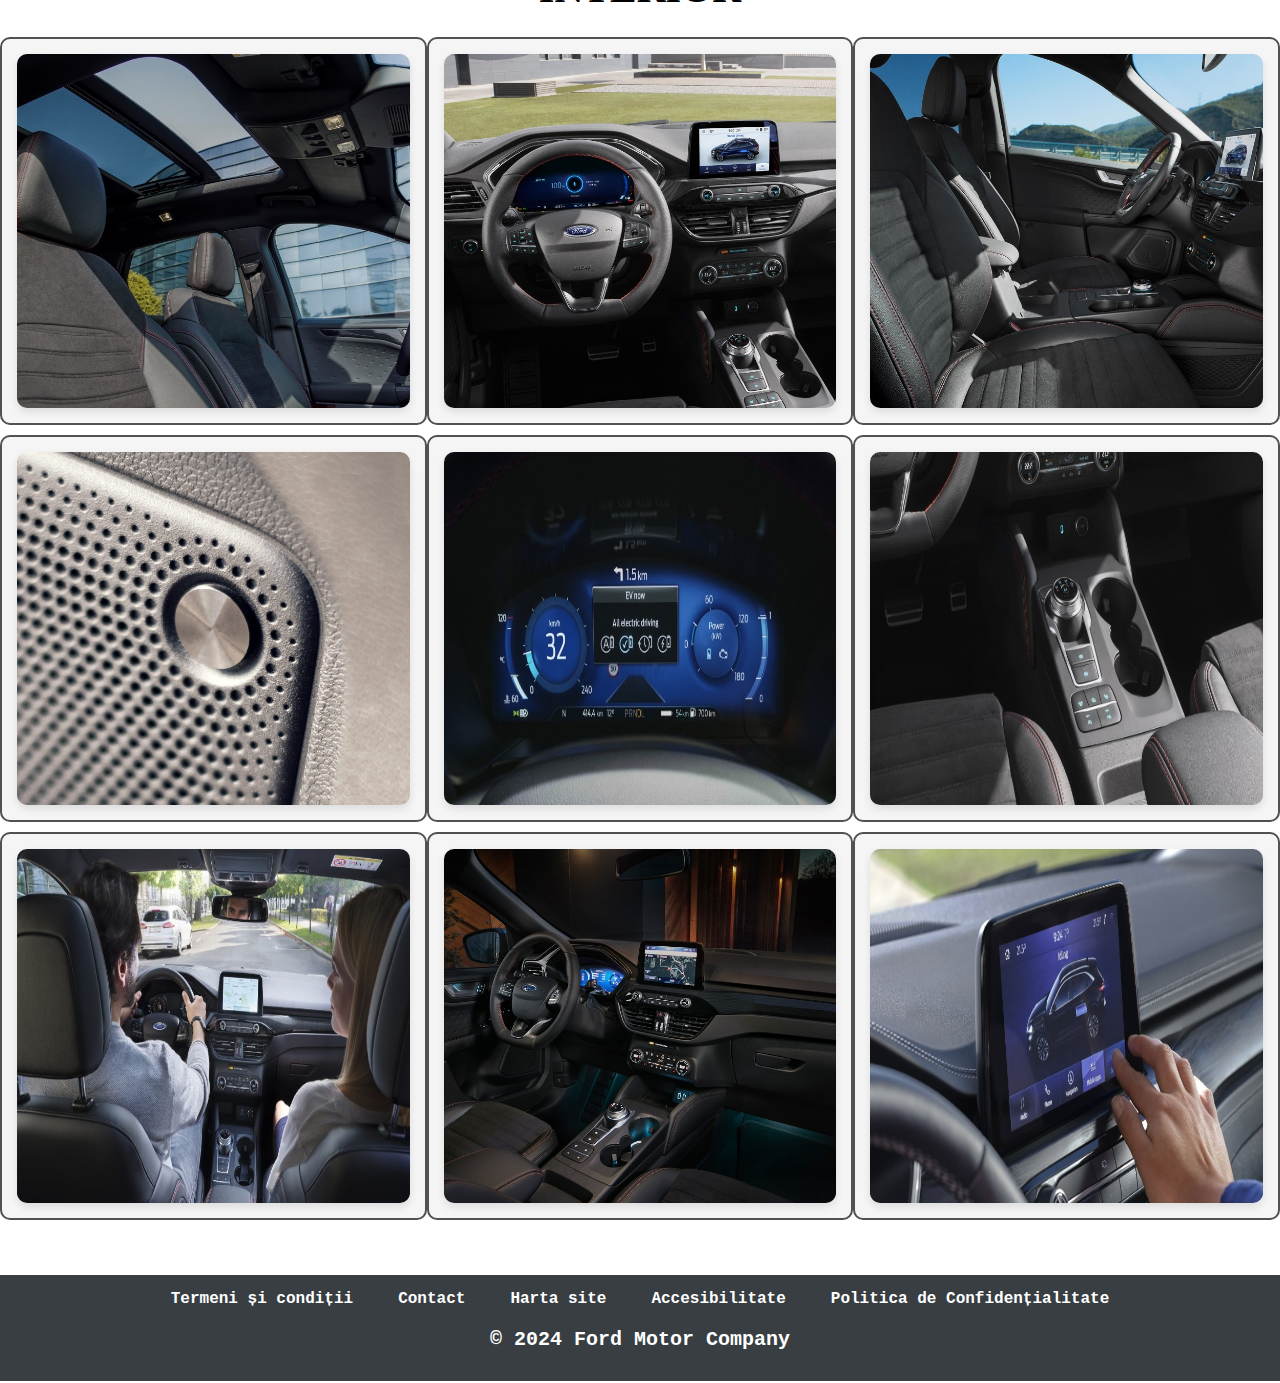
<file: html/galerie.html>
<!DOCTYPE html>
<html lang="en">

<head>
    <meta charset="UTF-8">
    <meta name="viewport" content="width=device-width, initial-scale=1.0">
    <title>Galerie</title>
    <link rel="stylesheet" href="/css/galerie.css">
</head>

<body>

    <a id="top"></a>

    <header>
        <nav>
            <img src="/images/ford_logo.png" class="logo">
            <ul class="topnavbar">
                <li><a href="/html/index.html">Informații Generale</a></li>
                <li><a class="active" href="/html/galerie.html">Galerie</a></li>
                <li><a href="/html/caracteristici.html">Caracteristici</a></li>
                <li><a href="/html/motorizari.html">Motorizări</a></li>
                <li><a href="/html/incarcare.html">Încărcare</a></li>
                <li><a href="/html/versiuni.html">Versiuni</a></li>
            </ul>
        </nav>
    </header>

    <div class="gallery">
        <h1>EXTERIOR</h1>

        <div class="card">
            <img src="/images/kuga_exterior/exterior1.jpeg">
        </div>
        <div class="card">
            <img src="/images/kuga_exterior/exterior2.jpeg">
        </div>
        <div class="card">
            <img src="/images/kuga_exterior/exterior3.jpeg">
        </div>
        <div class="card">
            <img src="/images/kuga_exterior/exterior4.jpeg">
        </div>
        <div class="card">
            <img src="/images/kuga_exterior/exterior5.jpeg">
        </div>
        <div class="card">
            <img src="/images/kuga_exterior/exterior6.jpeg">
        </div>
        <div class="card">
            <img src="/images/kuga_exterior/exterior7.jpeg">
        </div>
        <div class="card">
            <img src="/images/kuga_exterior/exterior8.jpeg">
        </div>
        <div class="card">
            <img src="/images/kuga_exterior/exterior9.jpeg">
        </div>
    </div>

    <div class="gallery">
        <h1>INTERIOR</h1>
        <div class="card">
            <img src="/images/kuga_interior/interior1.jpeg">
        </div>
        <div class="card">
            <img src="/images/kuga_interior/interior2.jpeg">
        </div>
        <div class="card">
            <img src="/images/kuga_interior/interior3.jpeg">
        </div>
        <div class="card">
            <img src="/images/kuga_interior/interior4.jpeg">
        </div>
        <div class="card">
            <img src="/images/kuga_interior/interior5.jpeg">
        </div>
        <div class="card">
            <img src="/images/kuga_interior/interior6.jpeg">
        </div>
        <div class="card">
            <img src="/images/kuga_interior/interior7.jpeg">
        </div>
        <div class="card">
            <img src="/images/kuga_interior/interior8.jpeg">
        </div>
        <div class="card">
            <img src="/images/kuga_interior/interior9.jpeg">
        </div>
    </div>
</body>

<a href="#top" class="back-to-top">Back to Top</a>

<footer>
    <div class="footer_container">
        <div class="footer_links">
            <a href="#">Termeni și condiții</a>
            <a href="#">Contact</a>
            <a href="#">Harta site</a>
            <a href="#">Accesibilitate</a>
            <a href="#">Politica de Confidențialitate</a>
        </div>
        <div class="footer_copyright">
            <p>&copy; 2024 Ford Motor Company</p>
        </div>
    </div>
</footer>

</html>
</file>
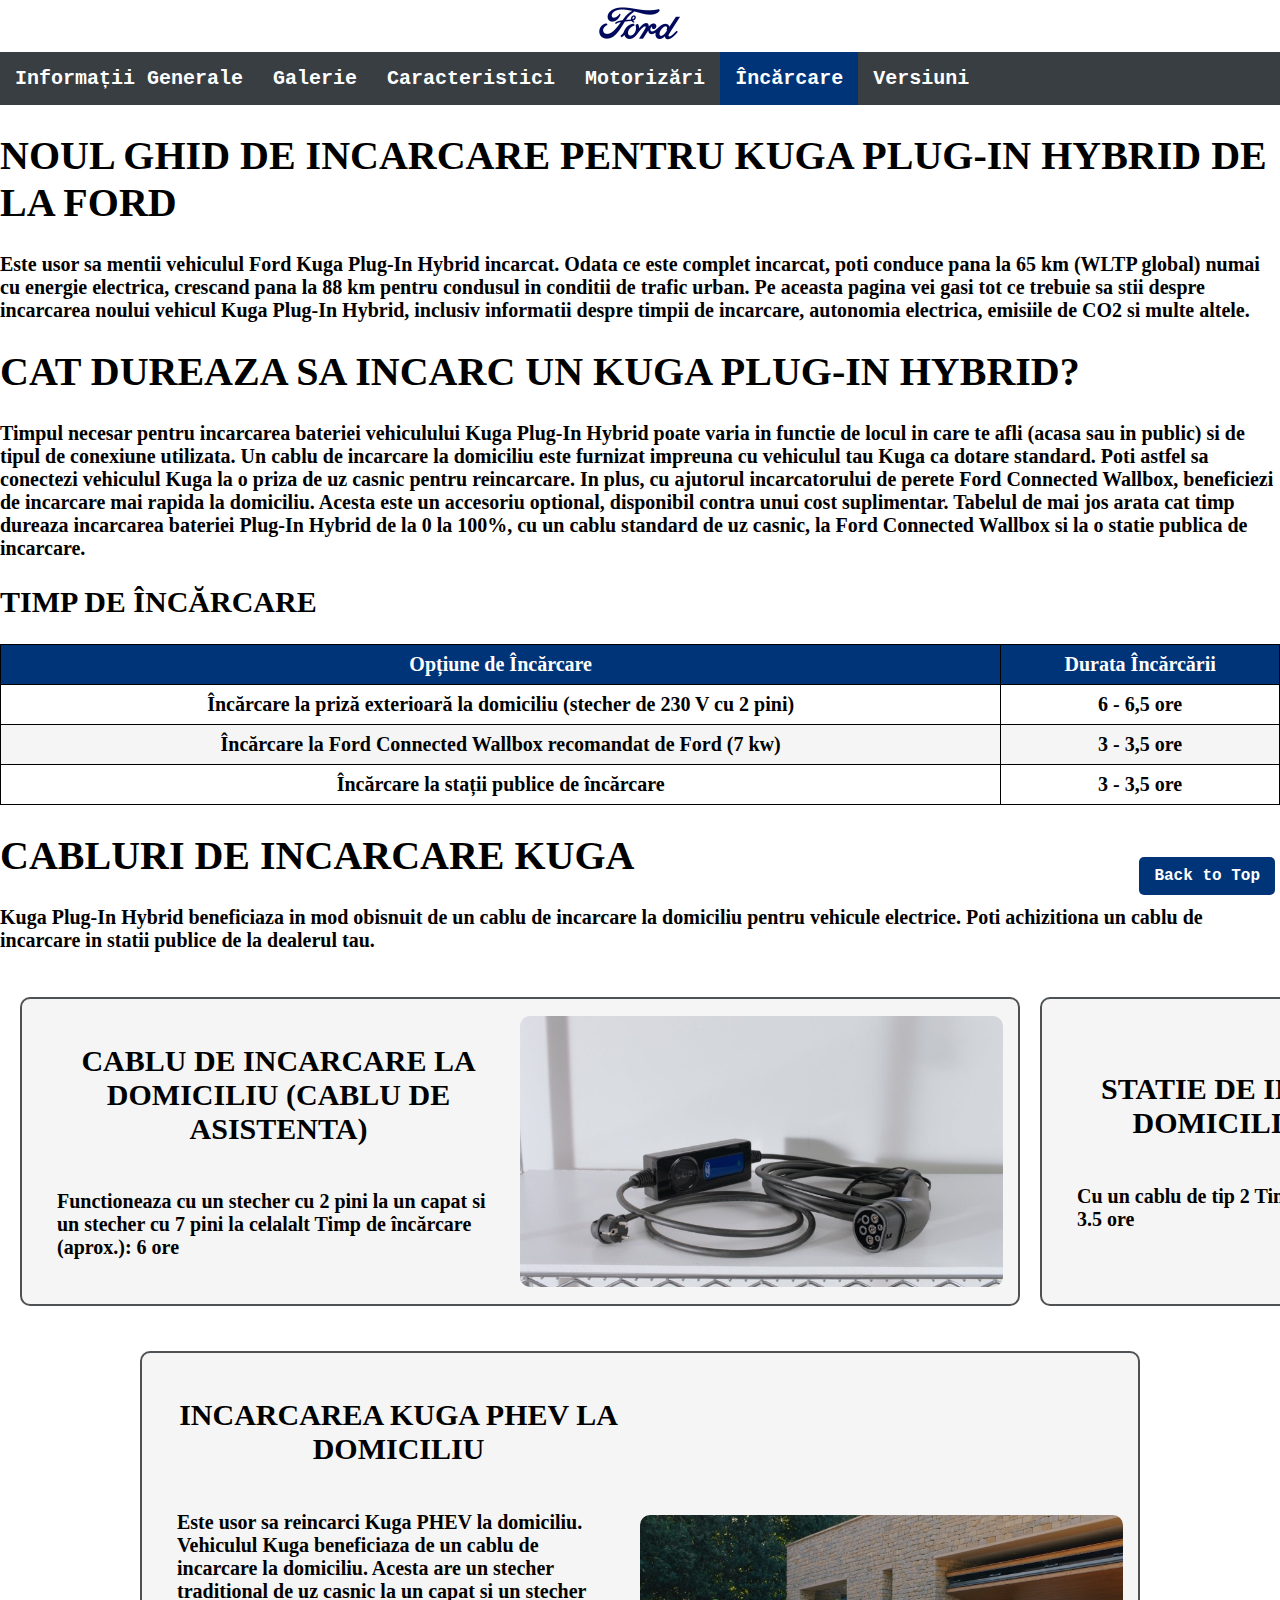
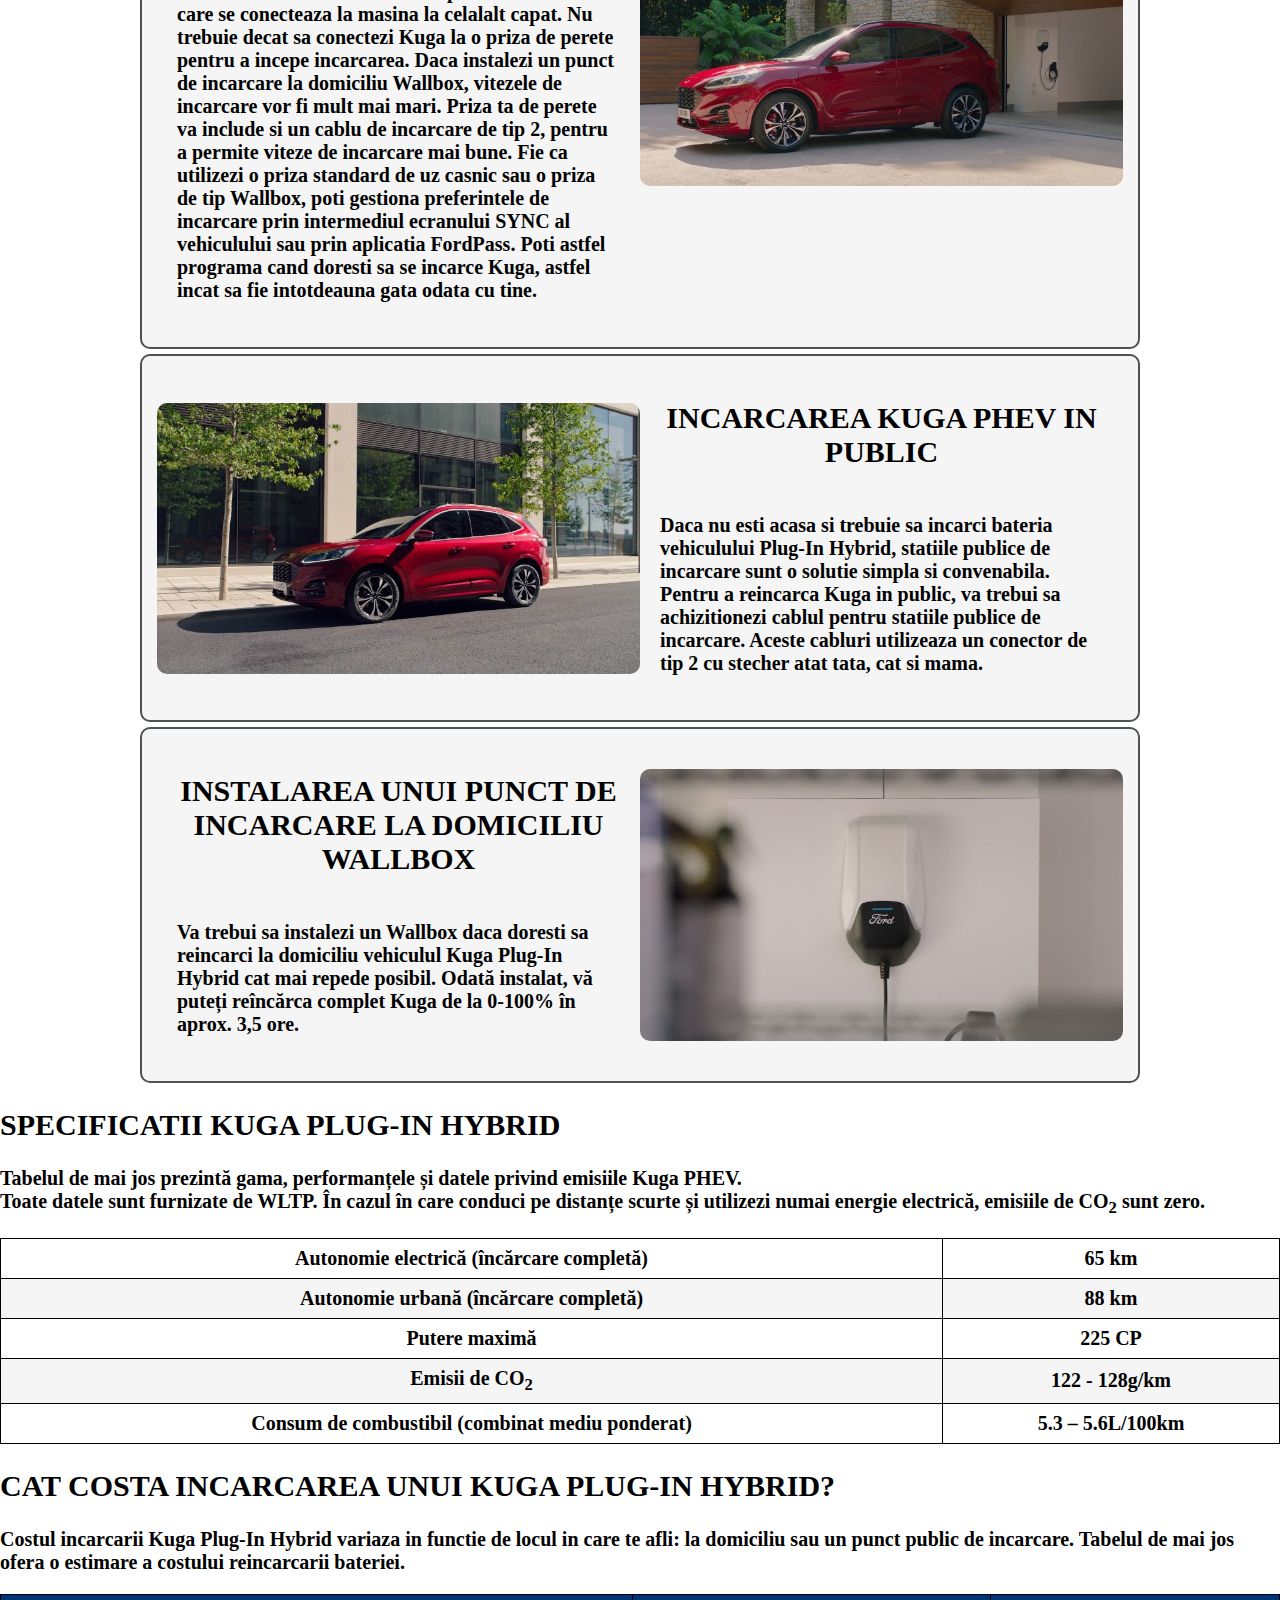
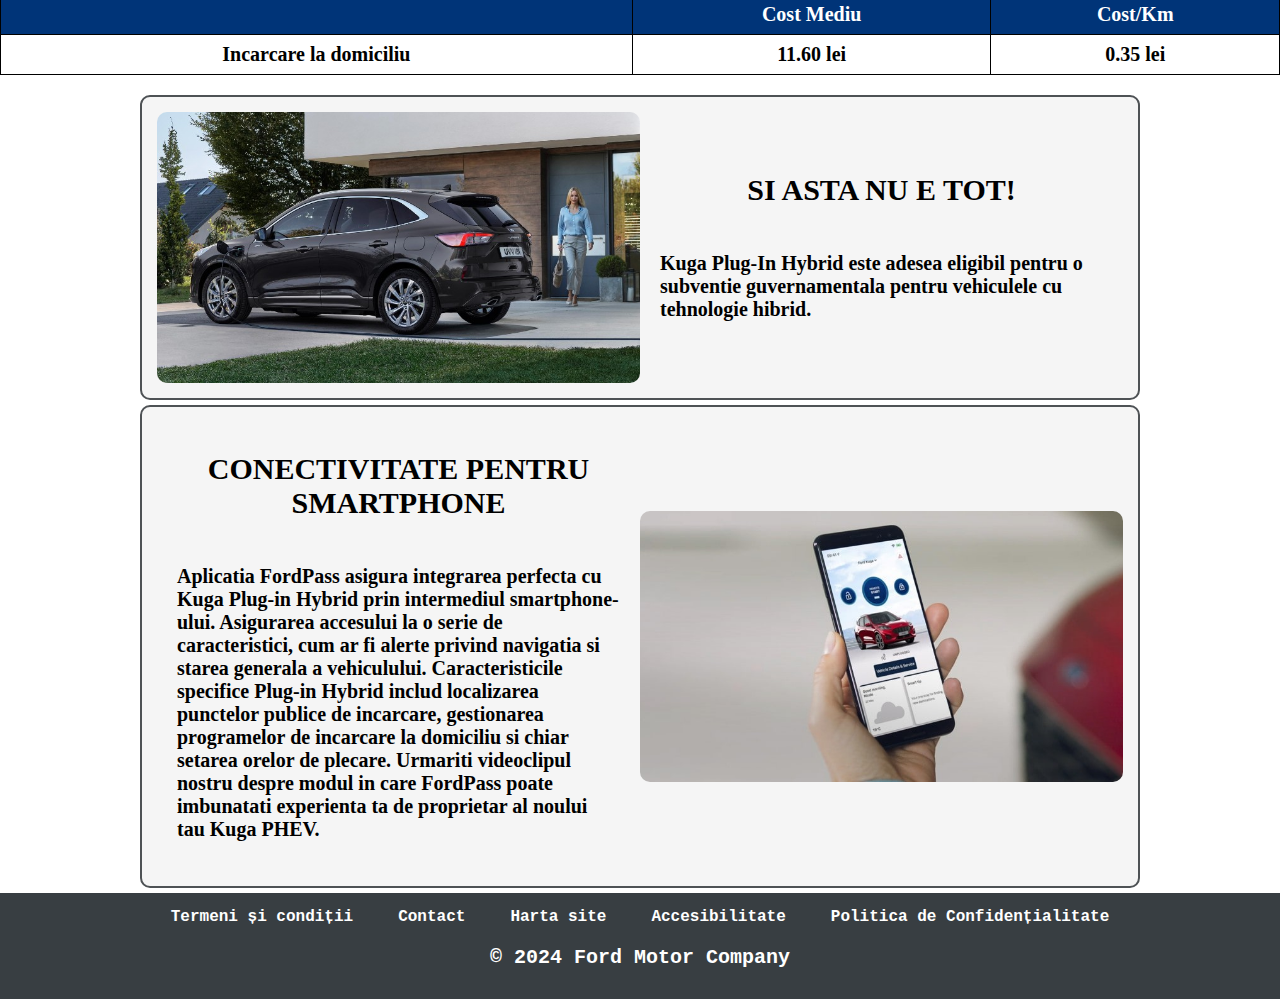
<file: html/incarcare.html>
<!DOCTYPE html>
<html lang="en">

<head>
    <meta charset="UTF-8">
    <meta name="viewport" content="width=device-width, initial-scale=1.0">
    <title>Incarcare</title>
    <link rel="stylesheet" href="/css/incarcare.css">
</head>

<body>

    <a id="top"></a>

    <header>
        <nav>
            <img src="/images/ford_logo.png" class="logo">
            <ul class="topnavbar">
                <li><a href="/html/index.html">Informații Generale</a></li>
                <li><a href="/html/galerie.html">Galerie</a></li>
                <li><a href="/html/caracteristici.html">Caracteristici</a></li>
                <li><a href="/html/motorizari.html">Motorizări</a></li>
                <li><a class="active" href="/html/incarcare.html">Încărcare</a></li>
                <li><a href="/html/versiuni.html">Versiuni</a></li>
            </ul>
        </nav>
    </header>
    <h1>NOUL GHID DE INCARCARE PENTRU KUGA PLUG-IN HYBRID DE LA FORD</h1>
    <p>Este usor sa mentii vehiculul Ford Kuga Plug-In Hybrid incarcat. Odata ce este complet incarcat, poti conduce
        pana la 65 km (WLTP global) numai cu energie electrica, crescand pana la 88 km pentru condusul in conditii de
        trafic urban.

        Pe aceasta pagina vei gasi tot ce trebuie sa stii despre incarcarea noului vehicul Kuga Plug-In Hybrid, inclusiv
        informatii despre timpii de incarcare, autonomia electrica, emisiile de CO2 si multe altele. </p>

    <h1>CAT DUREAZA SA INCARC UN KUGA PLUG-IN HYBRID?</h1>
    <p>Timpul necesar pentru incarcarea bateriei vehiculului Kuga Plug-In Hybrid poate varia in functie de locul in care
        te afli (acasa sau in public) si de tipul de conexiune utilizata.

        Un cablu de incarcare la domiciliu este furnizat impreuna cu vehiculul tau Kuga ca dotare standard. Poti astfel
        sa conectezi vehiculul Kuga la o priza de uz casnic pentru reincarcare. In plus, cu ajutorul incarcatorului de
        perete Ford Connected Wallbox, beneficiezi de incarcare mai rapida la domiciliu. Acesta este un accesoriu
        optional, disponibil contra unui cost suplimentar.

        Tabelul de mai jos arata cat timp dureaza incarcarea bateriei Plug-In Hybrid de la 0 la 100%, cu un cablu
        standard de uz casnic, la Ford Connected Wallbox si la o statie publica de incarcare.
    </p>


    <h2>TIMP DE ÎNCĂRCARE</h2>
    <table class="table">
        <thead>
            <tr>
                <th>Opțiune de Încărcare</th>
                <th>Durata Încărcării</th>
            </tr>
        </thead>
        <tbody>
            <tr>
                <td>Încărcare la priză exterioară la domiciliu (stecher de 230 V cu 2 pini)</td>
                <td>6 - 6,5 ore</td>
            </tr>
            <tr>
                <td>Încărcare la Ford Connected Wallbox recomandat de Ford (7 kw)</td>
                <td>3 - 3,5 ore</td>
            </tr>
            <tr>
                <td>Încărcare la stații publice de încărcare</td>
                <td>3 - 3,5 ore</td>
            </tr>
        </tbody>
    </table>

    <h1>CABLURI DE INCARCARE KUGA</h1>
    <p>Kuga Plug-In Hybrid beneficiaza in mod obisnuit de un cablu de incarcare la domiciliu pentru vehicule electrice.
        Poti achizitiona un cablu de incarcare in statii publice de la dealerul tau.</p>

    <div class="container">
        <div class="card">
            <div class="card-text">
                <h2>CABLU DE INCARCARE LA DOMICILIU (CABLU DE ASISTENTA)
                </h2>
                <p>
                    Functioneaza cu un stecher cu 2 pini la un capat si un stecher cu 7 pini la celalalt
                    Timp de încărcare (aprox.): 6 ore
                </p>
            </div>
            <img src="/images/incarcare/card1.jpeg">
        </div>

        <div class="card">
            <div class="card-text">
                <h2>STATIE DE INCARCARE LA DOMICILIU WALLBOX
                </h2>
                <p>
                    Cu un cablu de tip 2

                    Timp de încărcare (aprox.): 3.5 ore
                </p>
            </div>
            <img src="/images/incarcare/card2.jpeg">
        </div>

        <div class="card">
            <div class="card-text">
                <h2>CABLU DE INCARCARE PUBLICA
                </h2>
                <p>
                    Cablu de tip 2 cu capete tata si mama

                    Timp de încărcare (aprox.): 3.5 ore
                </p>
            </div>
            <img src="/images/incarcare/card3.jpeg">
        </div>
    </div>

    <div class="card">
        <div class="card-text">
            <h2>INCARCAREA KUGA PHEV LA DOMICILIU
            </h2>
            <p>
                Este usor sa reincarci Kuga PHEV la domiciliu.

                Vehiculul Kuga beneficiaza de un cablu de incarcare la domiciliu. Acesta are un stecher traditional de
                uz
                casnic la un capat si un stecher care se conecteaza la masina la celalalt capat. Nu trebuie decat sa
                conectezi Kuga la o priza de perete pentru a incepe incarcarea.

                Daca instalezi un punct de incarcare la domiciliu Wallbox, vitezele de incarcare vor fi mult mai mari.
                Priza
                ta de perete va include si un cablu de incarcare de tip 2, pentru a permite viteze de incarcare mai
                bune.

                Fie ca utilizezi o priza standard de uz casnic sau o priza de tip Wallbox, poti gestiona preferintele de
                incarcare prin intermediul ecranului SYNC al vehiculului sau prin aplicatia FordPass. Poti astfel
                programa
                cand doresti sa se incarce Kuga, astfel incat sa fie intotdeauna gata odata cu tine.
            </p>
        </div>
        <img src="/images/incarcare/card4.jpeg">
    </div>

    <div class="card">
        <img src="/images/incarcare/card5.jpeg">
        <div class="card-text">
            <h2>INCARCAREA KUGA PHEV IN PUBLIC
            </h2>
            <p>
                Daca nu esti acasa si trebuie sa incarci bateria vehiculului Plug-In Hybrid, statiile publice de
                incarcare
                sunt o solutie simpla si convenabila.

                Pentru a reincarca Kuga in public, va trebui sa achizitionezi cablul pentru statiile publice de
                incarcare.
                Aceste cabluri utilizeaza un conector de tip 2 cu stecher atat tata, cat si mama.
            </p>
        </div>
    </div>

    <div class="card">
        <div class="card-text">
            <h2>INSTALAREA UNUI PUNCT DE INCARCARE LA DOMICILIU WALLBOX
            </h2>
            <p>
                Va trebui sa instalezi un Wallbox daca doresti sa reincarci la domiciliu vehiculul Kuga Plug-In Hybrid
                cat
                mai repede posibil. Odată instalat, vă puteți reîncărca complet Kuga de la 0-100% în aprox. 3,5 ore.
            </p>
        </div>
        <img src="/images/incarcare/card6.jpeg">
    </div>

    <h2>SPECIFICATII KUGA PLUG-IN HYBRID</h2>
    <p>
        Tabelul de mai jos prezintă gama, performanțele și datele privind emisiile Kuga PHEV. <br>
        Toate datele sunt furnizate de WLTP. În cazul în care conduci pe distanțe scurte și utilizezi numai energie
        electrică, emisiile de CO<sub>2</sub> sunt zero.
    </p>

    <table class="table">
        <tbody>
            <tr>
                <td>Autonomie electrică (încărcare completă)</td>
                <td>65 km</td>
            </tr>
            <tr>
                <td>Autonomie urbană (încărcare completă)</td>
                <td>88 km</td>
            </tr>
            <tr>
                <td>Putere maximă</td>
                <td>225 CP</td>
            </tr>
            <tr>
                <td>Emisii de CO<sub>2</sub></td>
                <td>122 - 128g/km</td>
            </tr>
            <tr>
                <td>Consum de combustibil (combinat mediu ponderat)</td>
                <td>5.3 – 5.6L/100km</td>
            </tr>
        </tbody>
    </table>

    <h2>CAT COSTA INCARCAREA UNUI KUGA PLUG-IN HYBRID?
    </h2>
    <p>
        Costul incarcarii Kuga Plug-In Hybrid variaza in functie de locul in care te afli: la domiciliu sau un punct
        public de incarcare. Tabelul de mai jos ofera o estimare a costului reincarcarii bateriei.
    </p>
    <table class="table">
        <thead>
            <tr>
                <th> </th>
                <th>Cost Mediu</th>
                <th>Cost/Km</th>
            </tr>
        </thead>
        <tbody>
            <tr>
                <td>
                    Incarcare la domiciliu</td>
                <td>11.60 lei</td>
                <td>0.35 lei</td>
            </tr>
        </tbody>
    </table>

    <div class="card">
        <img src="/images/incarcare/card7.jpeg">
        <div class="card-text">
            <h2>SI ASTA NU E TOT!
            </h2>
            <p>
                Kuga Plug-In Hybrid este adesea eligibil pentru o subventie guvernamentala pentru vehiculele cu
                tehnologie
                hibrid.
            </p>
        </div>
    </div>

    <div class="card">
        <div class="card-text">
            <h2>CONECTIVITATE PENTRU SMARTPHONE
            </h2>
            <p>
                Aplicatia FordPass asigura integrarea perfecta cu Kuga Plug-in Hybrid prin intermediul smartphone-ului.
                Asigurarea accesului la o serie de caracteristici, cum ar fi alerte privind navigatia si starea generala
                a
                vehiculului. Caracteristicile specifice Plug-in Hybrid includ localizarea punctelor publice de
                incarcare,
                gestionarea programelor de incarcare la domiciliu si chiar setarea orelor de plecare. Urmariti
                videoclipul
                nostru despre modul in care FordPass poate imbunatati experienta ta de proprietar al noului tau Kuga
                PHEV.
            </p>
        </div>
        <img src="/images/incarcare/card8.jpeg">
    </div>
</body>

<a href="#top" class="back-to-top">Back to Top</a>

<footer>
    <div class="footer_container">
        <div class="footer_links">
            <a href="#">Termeni și condiții</a>
            <a href="#">Contact</a>
            <a href="#">Harta site</a>
            <a href="#">Accesibilitate</a>
            <a href="#">Politica de Confidențialitate</a>
        </div>
        <div class="footer_copyright">
            <p>&copy; 2024 Ford Motor Company</p>
        </div>
    </div>
</footer>

</html>
</file>
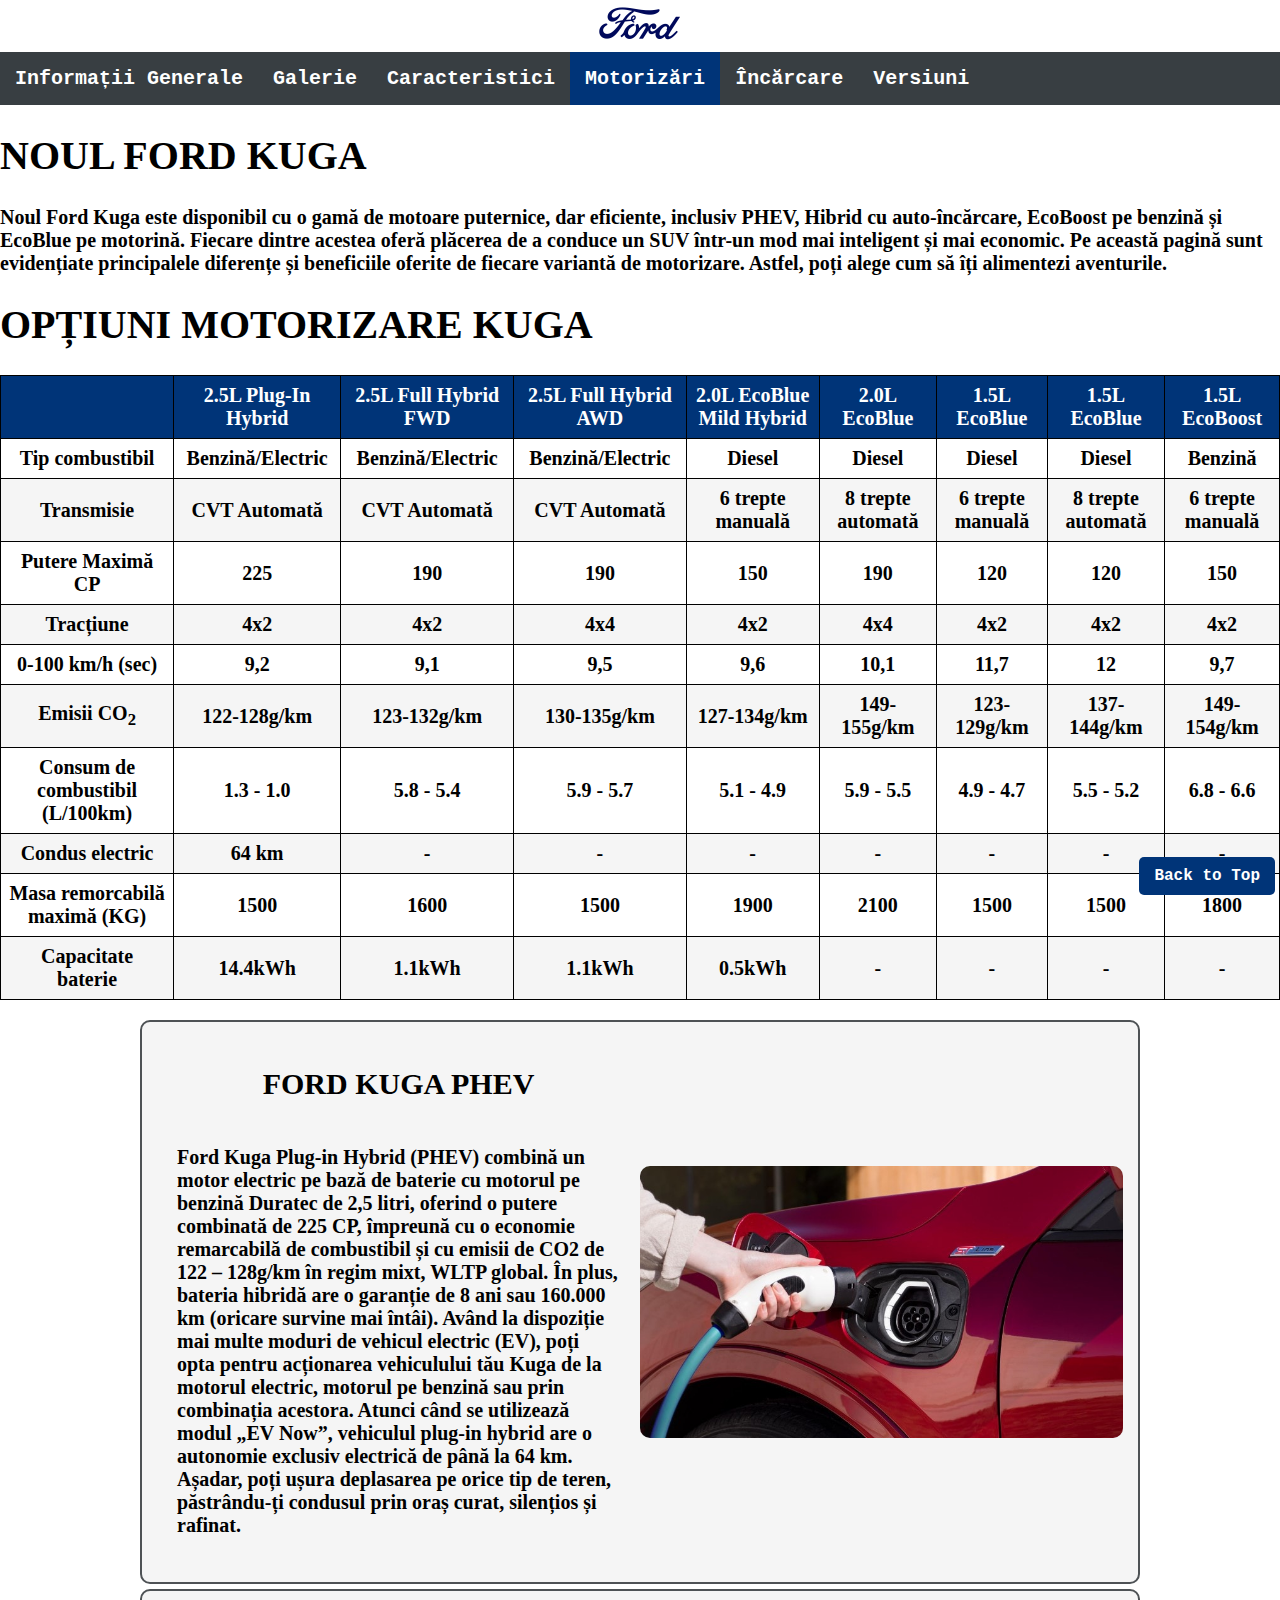
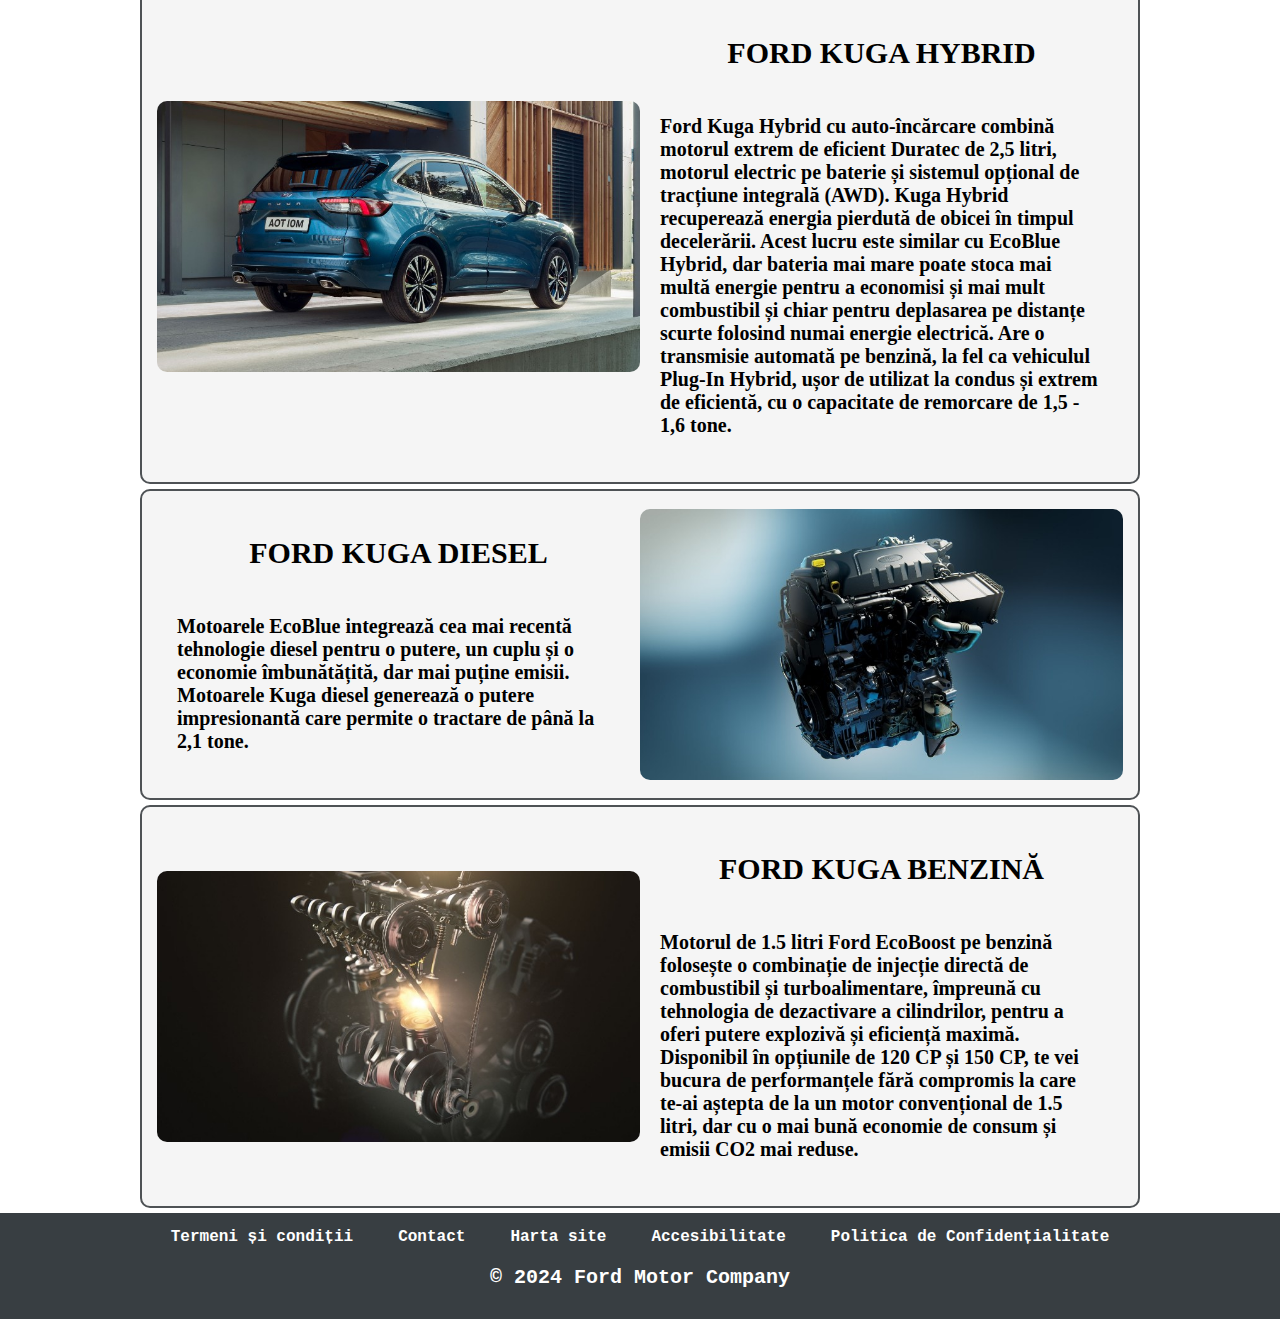
<file: html/motorizari.html>
<!DOCTYPE html>
<html lang="en">

<head>
    <meta charset="UTF-8">
    <meta name="viewport" content="width=device-width, initial-scale=1.0">
    <title>Motorizari</title>
    <link rel="stylesheet" href="/css/motorizari.css">
</head>

<body>

    <a id="top"></a>

    <header>
        <nav>
            <img src="/images/ford_logo.png" class="logo">
            <ul class="topnavbar">
                <li><a href="/html/index.html">Informații Generale</a></li>
                <li><a href="/html/galerie.html">Galerie</a></li>
                <li><a href="/html/caracteristici.html">Caracteristici</a></li>
                <li><a class="active" href="/html/motorizari.html">Motorizări</a></li>
                <li><a href="/html/incarcare.html">Încărcare</a></li>
                <li><a href="/html/versiuni.html">Versiuni</a></li>
            </ul>
        </nav>
    </header>
    <h1>NOUL FORD KUGA</h1>
    <p>Noul Ford Kuga este disponibil cu o gamă de motoare puternice, dar eficiente, inclusiv PHEV, Hibrid cu
        auto-încărcare, EcoBoost pe benzină și EcoBlue pe motorină. Fiecare dintre acestea oferă plăcerea de a conduce
        un SUV într-un mod mai inteligent și mai economic.

        Pe această pagină sunt evidențiate principalele diferențe și beneficiile oferite de fiecare variantă de
        motorizare. Astfel, poți alege cum să îți alimentezi aventurile.</p>
    <h1>OPȚIUNI MOTORIZARE KUGA</h1>
    <table class="tabel_motorizari">
        <thead>
            <tr>
                <th> </th>
                <th>2.5L Plug-In Hybrid</th>
                <th>2.5L Full Hybrid FWD</th>
                <th>2.5L Full Hybrid AWD</th>
                <th>2.0L EcoBlue Mild Hybrid</th>
                <th>2.0L EcoBlue</th>
                <th>1.5L EcoBlue</th>
                <th>1.5L EcoBlue</th>
                <th>1.5L EcoBoost</th>
            </tr>
        </thead>
        <tbody>
            <tr>
                <td>Tip combustibil</td>
                <td data-label="2.5L Plug-In Hybrid">Benzină/Electric</td>
                <td data-label="2.5L Full Hybrid FWD">Benzină/Electric</td>
                <td data-label="2.5L Full Hybrid AWD">Benzină/Electric</td>
                <td data-label="2.0L EcoBlue Mild Hybrid">Diesel</td>
                <td data-label="2.0L EcoBlue">Diesel</td>
                <td data-label="1.5L EcoBlue">Diesel</td>
                <td data-label="1.5L EcoBlue">Diesel</td>
                <td data-label="1.5L EcoBoost">Benzină</td>
            </tr>
            <tr>
                <td>Transmisie</td>
                <td data-label="2.5L Plug-In Hybrid">CVT Automată</td>
                <td data-label="2.5L Full Hybrid FWD">CVT Automată</td>
                <td data-label="2.5L Full Hybrid AWD">CVT Automată</td>
                <td data-label="2.0L EcoBlue Mild Hybrid">6 trepte manuală</td>
                <td data-label="2.0L EcoBlue">8 trepte automată</td>
                <td data-label="1.5L EcoBlue">6 trepte manuală</td>
                <td data-label="1.5L EcoBlue">8 trepte automată</td>
                <td data-label="1.5L EcoBoost">6 trepte manuală</td>
            </tr>
            <tr>
                <td>Putere Maximă CP</td>
                <td data-label="2.5L Plug-In Hybrid">225</td>
                <td data-label="2.5L Full Hybrid FWD">190</td>
                <td data-label="2.5L Full Hybrid AWD">190</td>
                <td data-label="2.0L EcoBlue Mild Hybrid">150</td>
                <td data-label="2.0L EcoBlue">190</td>
                <td data-label="1.5L EcoBlue">120</td>
                <td data-label="1.5L EcoBlue">120</td>
                <td data-label="1.5L EcoBoost">150</td>
            </tr>
            <tr>
                <td>Tracțiune</td>
                <td data-label="2.5L Plug-In Hybrid">4x2</td>
                <td data-label="2.5L Full Hybrid FWD">4x2</td>
                <td data-label="2.5L Full Hybrid AWD">4x4</td>
                <td data-label="2.0L EcoBlue Mild Hybrid">4x2</td>
                <td data-label="2.0L EcoBlue">4x4</td>
                <td data-label="1.5L EcoBlue">4x2</td>
                <td data-label="1.5L EcoBlue">4x2</td>
                <td data-label="1.5L EcoBoost">4x2</td>
            </tr>
            <tr>
                <td>0-100 km/h (sec)</td>
                <td data-label="2.5L Plug-In Hybrid">9,2</td>
                <td data-label="2.5L Full Hybrid FWD">9,1</td>
                <td data-label="2.5L Full Hybrid AWD">9,5</td>
                <td data-label="2.0L EcoBlue Mild Hybrid">9,6</td>
                <td data-label="2.0L EcoBlue">10,1</td>
                <td data-label="1.5L EcoBlue">11,7</td>
                <td data-label="1.5L EcoBlue">12</td>
                <td data-label="1.5L EcoBoost">9,7</td>
            </tr>
            <tr>
                <td>Emisii CO<sub>2</sub></td>
                <td data-label="2.5L Plug-In Hybrid">122-128g/km</td>
                <td data-label="2.5L Full Hybrid FWD">123-132g/km</td>
                <td data-label="2.5L Full Hybrid AWD">130-135g/km</td>
                <td data-label="2.0L EcoBlue Mild Hybrid">127-134g/km</td>
                <td data-label="2.0L EcoBlue">149-155g/km</td>
                <td data-label="1.5L EcoBlue">123-129g/km</td>
                <td data-label="1.5L EcoBlue">137-144g/km</td>
                <td data-label="1.5L EcoBoost">149-154g/km</td>
            </tr>
            <tr>
                <td>Consum de combustibil (L/100km)</td>
                <td data-label="2.5L Plug-In Hybrid">1.3 - 1.0</td>
                <td data-label="2.5L Full Hybrid FWD">5.8 - 5.4</td>
                <td data-label="2.5L Full Hybrid AWD">5.9 - 5.7</td>
                <td data-label="2.0L EcoBlue Mild Hybrid">5.1 - 4.9</td>
                <td data-label="2.0L EcoBlue">5.9 - 5.5</td>
                <td data-label="1.5L EcoBlue">4.9 - 4.7</td>
                <td data-label="1.5L EcoBlue">5.5 - 5.2</td>
                <td data-label="1.5L EcoBoost">6.8 - 6.6</td>
            </tr>
            <tr>
                <td>Condus electric</td>
                <td data-label="2.5L Plug-In Hybrid">64 km</td>
                <td data-label="2.5L Full Hybrid FWD">-</td>
                <td data-label="2.5L Full Hybrid AWD">-</td>
                <td data-label="2.0L EcoBlue Mild Hybrid">-</td>
                <td data-label="2.0L EcoBlue">-</td>
                <td data-label="1.5L EcoBlue">-</td>
                <td data-label="1.5L EcoBlue">-</td>
                <td data-label="1.5L EcoBoost">-</td>
            </tr>
            <tr>
                <td>Masa remorcabilă maximă (KG)</td>
                <td data-label="2.5L Plug-In Hybrid">1500</td>
                <td data-label="2.5L Full Hybrid FWD">1600</td>
                <td data-label="2.5L Full Hybrid AWD">1500</td>
                <td data-label="2.0L EcoBlue Mild Hybrid">1900</td>
                <td data-label="2.0L EcoBlue">2100</td>
                <td data-label="1.5L EcoBlue">1500</td>
                <td data-label="1.5L EcoBlue">1500</td>
                <td data-label="1.5L EcoBoost">1800</td>
            </tr>
            <tr>
                <td>Capacitate baterie</td>
                <td data-label="2.5L Plug-In Hybrid">14.4kWh</td>
                <td data-label="2.5L Full Hybrid FWD">1.1kWh</td>
                <td data-label="2.5L Full Hybrid AWD">1.1kWh</td>
                <td data-label="2.0L EcoBlue Mild Hybrid">0.5kWh</td>
                <td data-label="2.0L EcoBlue">-</td>
                <td data-label="1.5L EcoBlue">-</td>
                <td data-label="1.5L EcoBlue">-</td>
                <td data-label="1.5L EcoBoost">-</td>
            </tr>
        </tbody>
    </table>


    <div class="card">
        <div class="card-text">
            <h2>FORD KUGA PHEV</h2>
            <p>
                Ford Kuga Plug-in Hybrid (PHEV) combină un motor electric pe bază de baterie cu motorul pe benzină
                Duratec
                de 2,5 litri, oferind o putere combinată de 225 CP, împreună cu o economie remarcabilă de combustibil și
                cu
                emisii de CO2 de 122 – 128g/km în regim mixt, WLTP global. În plus, bateria hibridă are o garanție de 8
                ani
                sau 160.000 km (oricare survine mai întâi).

                Având la dispoziție mai multe moduri de vehicul electric (EV), poți opta pentru acționarea vehiculului
                tău
                Kuga de la motorul electric, motorul pe benzină sau prin combinația acestora. Atunci când se utilizează
                modul „EV Now”, vehiculul plug-in hybrid are o autonomie exclusiv electrică de până la 64 km. Așadar,
                poți
                ușura deplasarea pe orice tip de teren, păstrându-ți condusul prin oraș curat, silențios și rafinat.
            </p>
        </div>
        <img src="/images/motorizari/card1.jpeg">
    </div>

    <div class="card">
        <img src="/images/motorizari/card2.jpeg">
        <div class="card-text">
            <h2>FORD KUGA HYBRID</h2>
            <p>
                Ford Kuga Hybrid cu auto-încărcare combină motorul extrem de eficient Duratec de 2,5 litri, motorul
                electric
                pe baterie și sistemul opțional de tracțiune integrală (AWD). Kuga Hybrid recuperează energia pierdută
                de
                obicei în timpul decelerării. Acest lucru este similar cu EcoBlue Hybrid, dar bateria mai mare poate
                stoca
                mai multă energie pentru a economisi și mai mult combustibil și chiar pentru deplasarea pe distanțe
                scurte
                folosind numai energie electrică. Are o transmisie automată pe benzină, la fel ca vehiculul Plug-In
                Hybrid,
                ușor de utilizat la condus și extrem de eficientă, cu o capacitate de remorcare de 1,5 - 1,6 tone.
            </p>
        </div>
    </div>

    <div class="card">
        <div class="card-text">
            <h2>FORD KUGA DIESEL</h2>
            <p>
                Motoarele EcoBlue integrează cea mai recentă tehnologie diesel pentru o putere, un cuplu și o economie
                îmbunătățită, dar mai puține emisii. Motoarele Kuga diesel generează o putere impresionantă care permite
                o
                tractare de până la 2,1 tone.
            </p>
        </div>
        <img src="/images/motorizari/card3.jpeg">
    </div>

    <div class="card">
        <img src="/images/motorizari/card4.jpeg">
        <div class="card-text">
            <h2>FORD KUGA BENZINĂ</h2>
            <p>
                Motorul de 1.5 litri Ford EcoBoost pe benzină folosește o combinație de injecție directă de combustibil
                și
                turboalimentare, împreună cu tehnologia de dezactivare a cilindrilor, pentru a oferi putere explozivă și
                eficiență maximă. Disponibil în opțiunile de 120 CP și 150 CP, te vei bucura de performanțele fără
                compromis
                la care te-ai aștepta de la un motor convențional de 1.5 litri, dar cu o mai bună economie de consum și
                emisii CO2 mai reduse.
            </p>
        </div>
    </div>


</body>

<a href="#top" class="back-to-top">Back to Top</a>

<footer>
    <div class="footer_container">
        <div class="footer_links">
            <a href="#">Termeni și condiții</a>
            <a href="#">Contact</a>
            <a href="#">Harta site</a>
            <a href="#">Accesibilitate</a>
            <a href="#">Politica de Confidențialitate</a>
        </div>
        <div class="footer_copyright">
            <p>&copy; 2024 Ford Motor Company</p>
        </div>
    </div>
</footer>

</html>
</file>
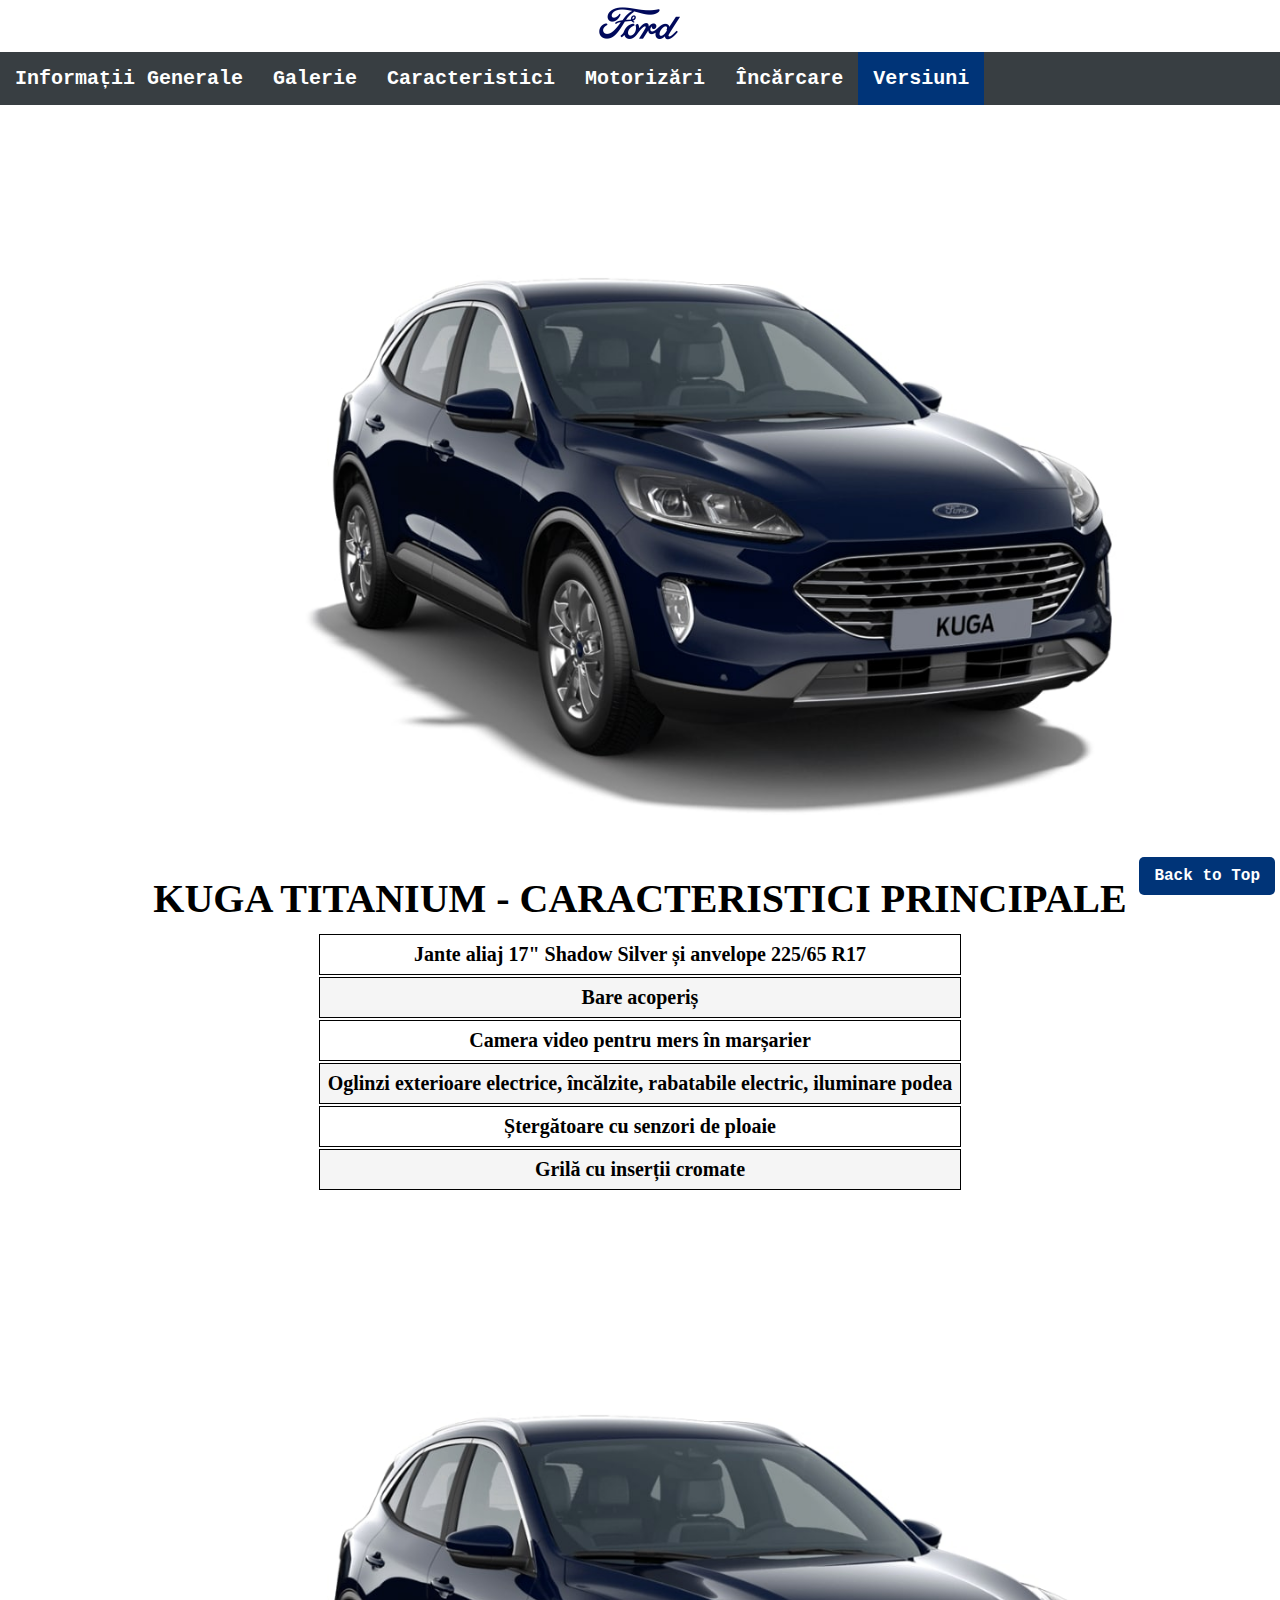
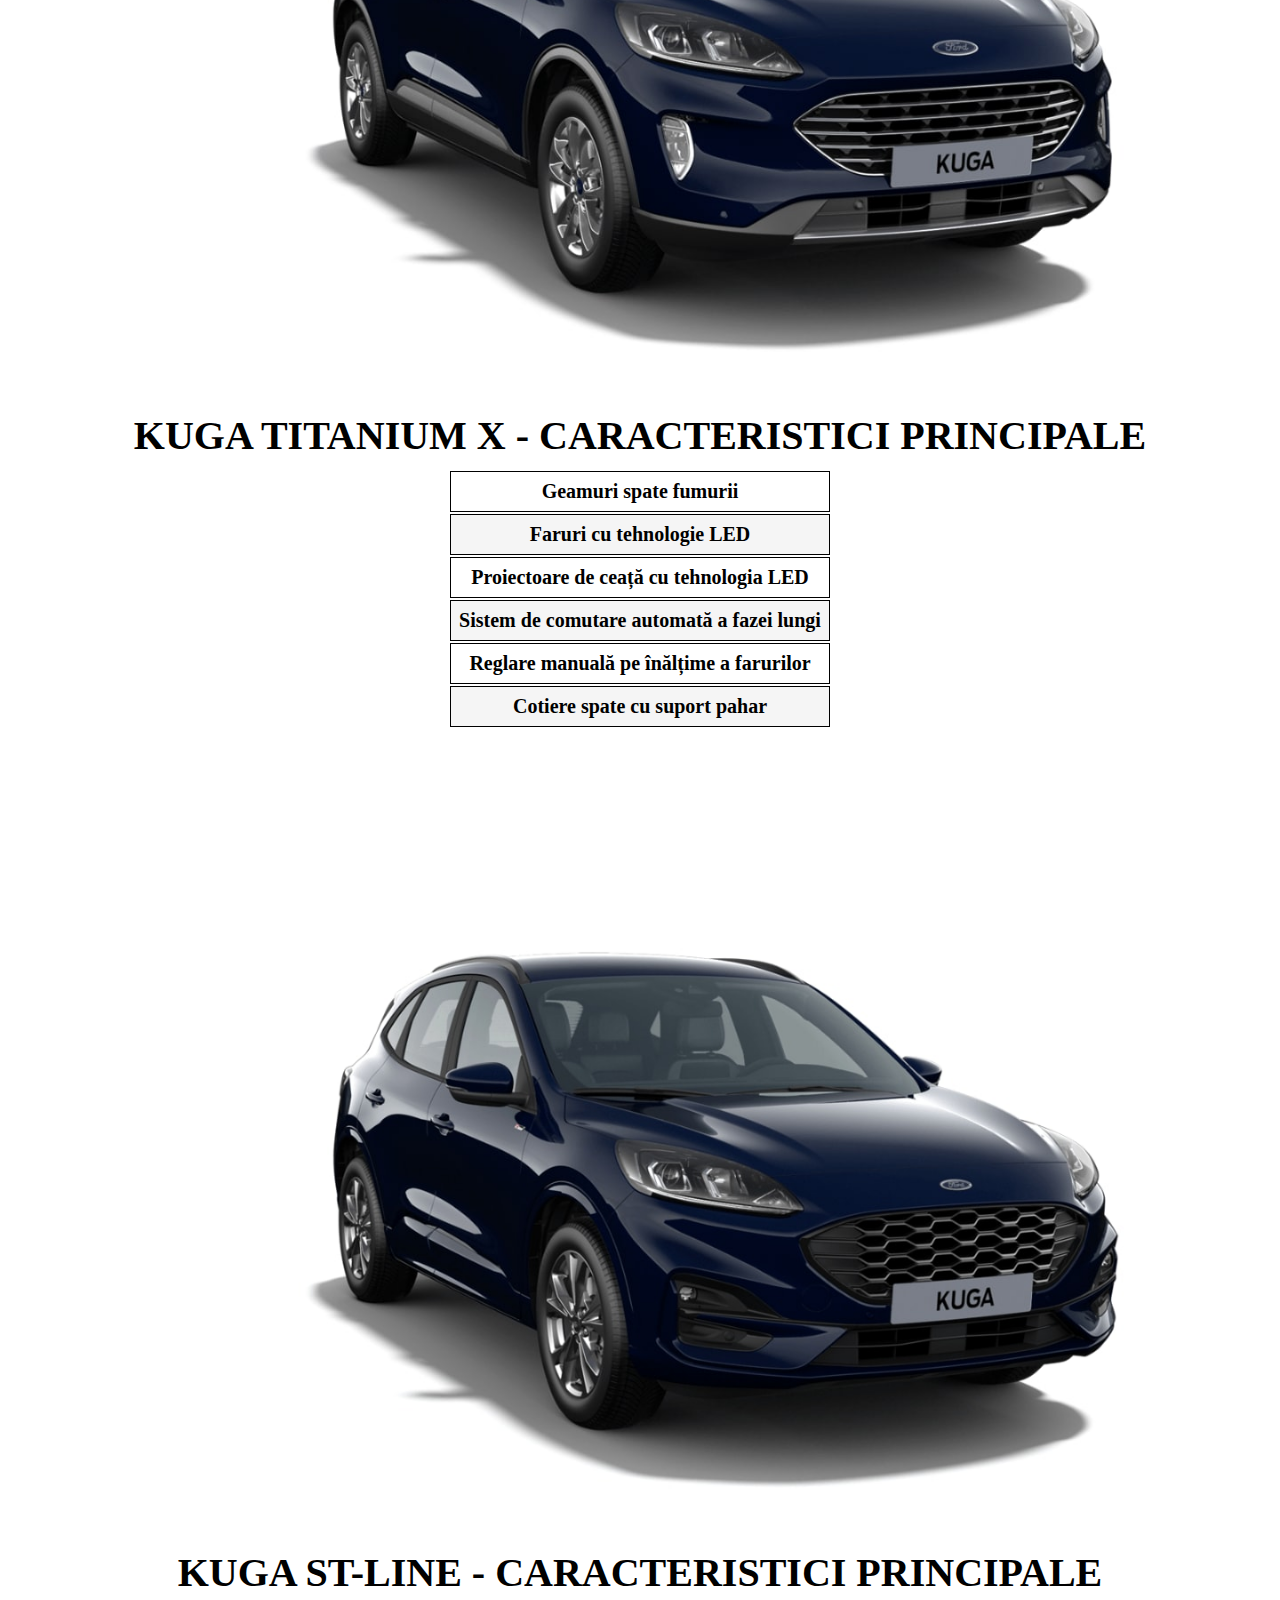
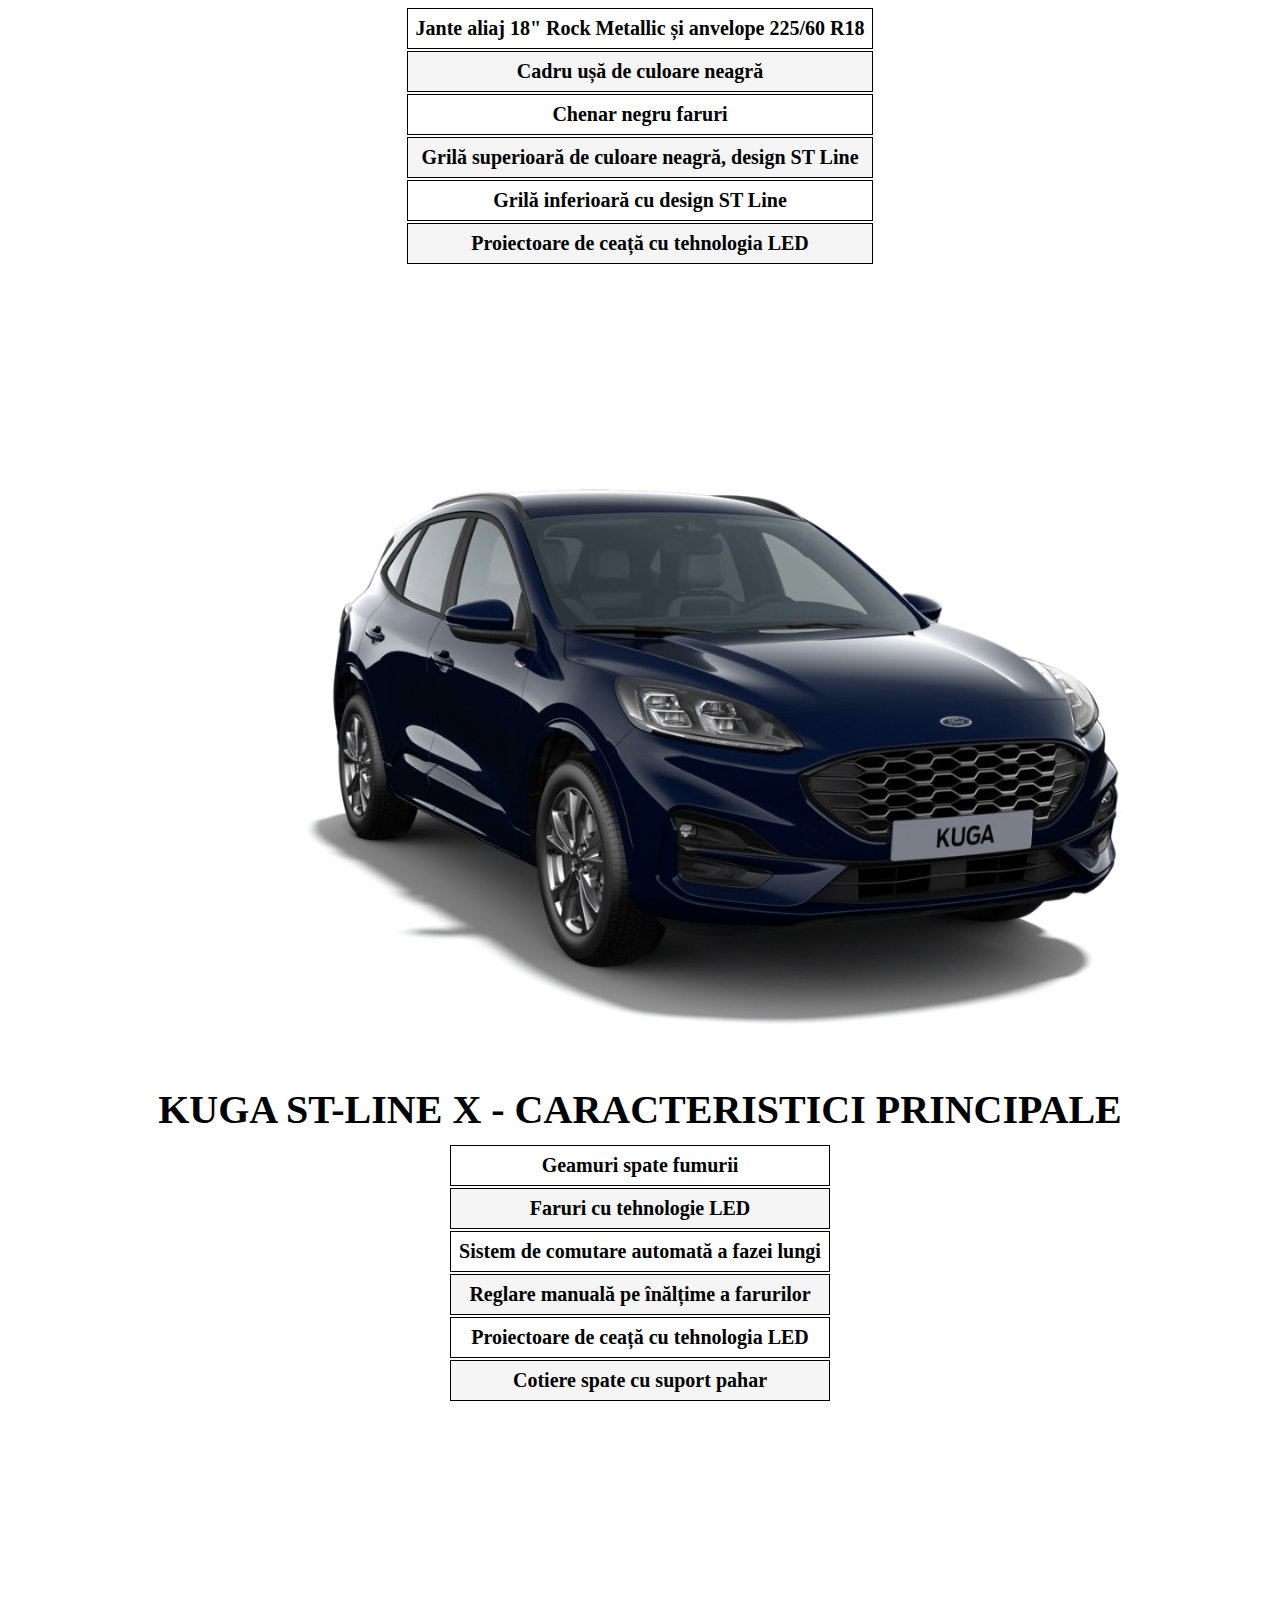
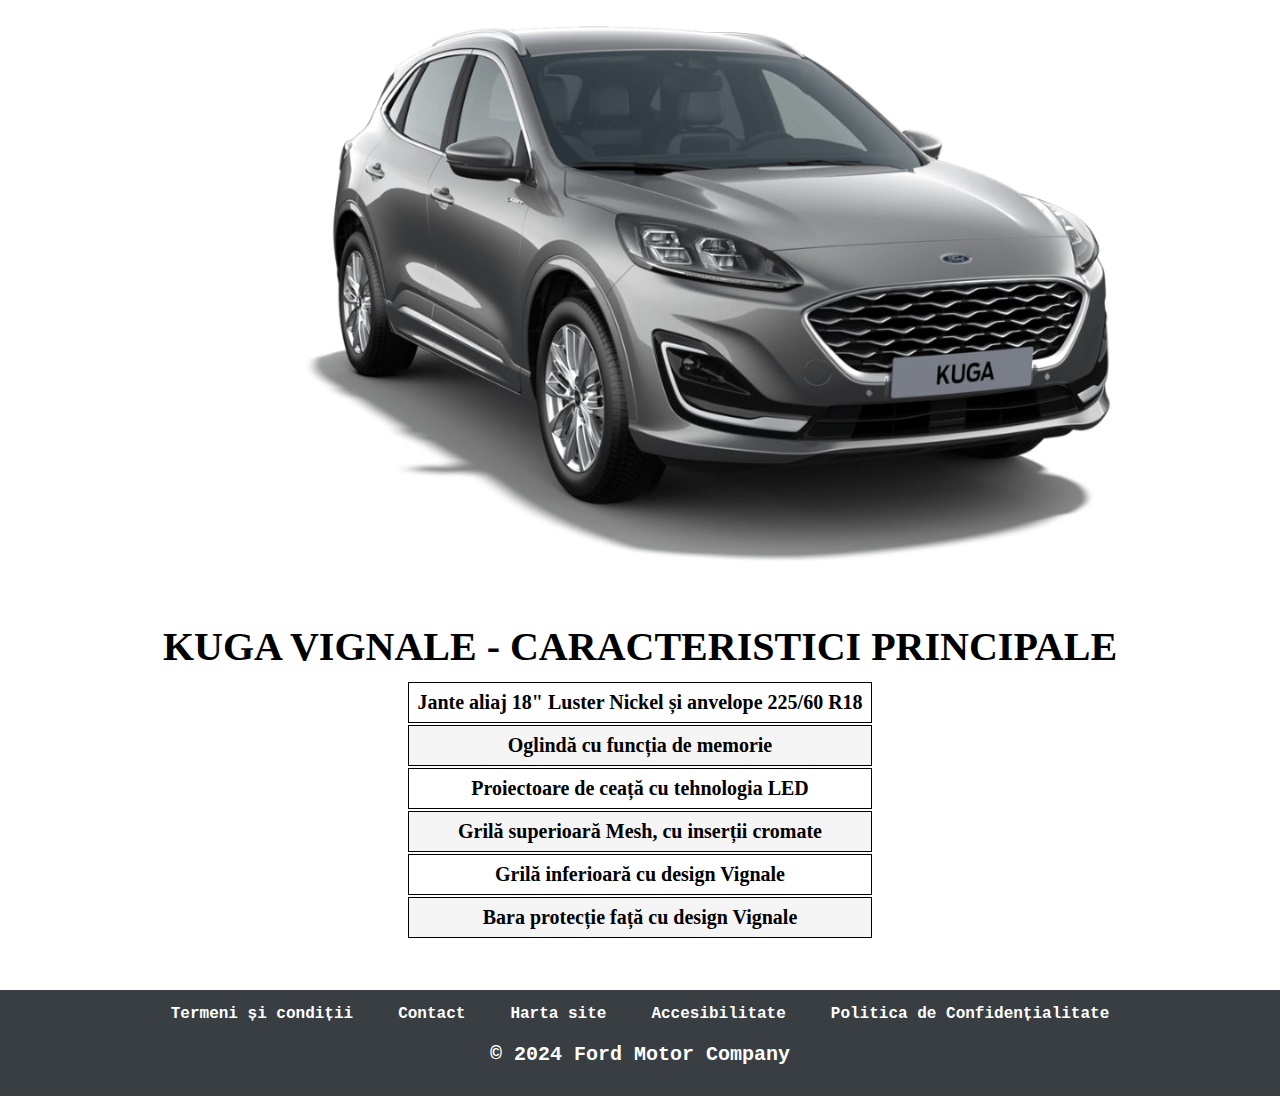
<file: html/versiuni.html>
<!DOCTYPE html>
<html lang="en">

<head>
    <meta charset="UTF-8">
    <meta name="viewport" content="width=device-width, initial-scale=1.0">
    <title>Versiuni</title>
    <link rel="stylesheet" href="/css/versiuni.css">
</head>

<body>

    <a id="top"></a>

    <header>
        <nav>
            <img src="/images/ford_logo.png" class="logo">
            <ul class="topnavbar">
                <li><a href="/html/index.html">Informații Generale</a></li>
                <li><a href="/html/galerie.html">Galerie</a></li>
                <li><a href="/html/caracteristici.html">Caracteristici</a></li>
                <li><a href="/html/motorizari.html">Motorizări</a></li>
                <li><a href="/html/incarcare.html">Încărcare</a></li>
                <li><a class="active" href="/html/versiuni.html">Versiuni</a></li>
            </ul>
        </nav>
    </header>

    <div class="version">
        <img src="/images/versiuni/card1.jfif" class="version-image">
        <h1 class="version-title">KUGA TITANIUM - CARACTERISTICI PRINCIPALE</h1>
        <div class="table">
            <table>
                <tr>
                    <td>Jante aliaj 17" Shadow Silver și anvelope 225/65 R17</td>
                </tr>
                <tr>
                    <td>Bare acoperiș</td>
                </tr>
                <tr>
                    <td>Camera video pentru mers în marșarier</td>
                </tr>
                <tr>
                    <td>Oglinzi exterioare electrice, încălzite, rabatabile electric, iluminare podea</td>
                </tr>
                <tr>
                    <td>Ștergătoare cu senzori de ploaie</td>
                </tr>
                <tr>
                    <td>Grilă cu inserții cromate</td>
                </tr>
            </table>
        </div>
    </div>

    <div class="version">
        <img src="/images/versiuni/card2.jfif" class="version-image">
        <h1 class="version-title">KUGA TITANIUM X - CARACTERISTICI PRINCIPALE</h1>
        <div class="table">
            <table>
                <tr>
                    <td>Geamuri spate fumurii</td>
                </tr>
                <tr>
                    <td>Faruri cu tehnologie LED</td>
                </tr>
                <tr>
                    <td>Proiectoare de ceață cu tehnologia LED</td>
                </tr>
                <tr>
                    <td>Sistem de comutare automată a fazei lungi</td>
                </tr>
                <tr>
                    <td>Reglare manuală pe înălțime a farurilor</td>
                </tr>
                <tr>
                    <td>Cotiere spate cu suport pahar</td>
                </tr>
            </table>
        </div>
    </div>

    <div class="version">
        <img src="/images/versiuni/card3.jfif" class="version-image">
        <h1 class="version-title">KUGA ST-LINE - CARACTERISTICI PRINCIPALE</h1>
        <div class="table">
            <table>
                <tr>
                    <td>Jante aliaj 18" Rock Metallic și anvelope 225/60 R18</td>
                </tr>
                <tr>
                    <td>Cadru ușă de culoare neagră</td>
                </tr>
                <tr>
                    <td>Chenar negru faruri</td>
                </tr>
                <tr>
                    <td>Grilă superioară de culoare neagră, design ST Line</td>
                </tr>
                <tr>
                    <td>Grilă inferioară cu design ST Line</td>
                </tr>
                <tr>
                    <td>Proiectoare de ceață cu tehnologia LED</td>
                </tr>
            </table>
        </div>
    </div>

    <div class="version">
        <img src="/images/versiuni/card4.jfif" class="version-image">
        <h1 class="version-title">KUGA ST-LINE X - CARACTERISTICI PRINCIPALE</h1>
        <div class="table">
            <table>
                <tr>
                    <td>Geamuri spate fumurii</td>
                </tr>
                <tr>
                    <td>Faruri cu tehnologie LED</td>
                </tr>
                <tr>
                    <td>Sistem de comutare automată a fazei lungi</td>
                </tr>
                <tr>
                    <td>Reglare manuală pe înălțime a farurilor</td>
                </tr>
                <tr>
                    <td>Proiectoare de ceață cu tehnologia LED</td>
                </tr>
                <tr>
                    <td>Cotiere spate cu suport pahar</td>
                </tr>
            </table>
        </div>
    </div>

    <div class="version">
        <img src="/images/versiuni/card5.jfif" class="version-image">
        <h1 class="version-title">KUGA VIGNALE - CARACTERISTICI PRINCIPALE</h1>
        <div class="table">
            <table>
                <tr>
                    <td>Jante aliaj 18" Luster Nickel și anvelope 225/60 R18</td>
                </tr>
                <tr>
                    <td>Oglindă cu funcția de memorie</td>
                </tr>
                <tr>
                    <td>Proiectoare de ceață cu tehnologia LED</td>
                </tr>
                <tr>
                    <td>Grilă superioară Mesh, cu inserții cromate</td>
                </tr>
                <tr>
                    <td>Grilă inferioară cu design Vignale</td>
                </tr>
                <tr>
                    <td>Bara protecție față cu design Vignale</td>
                </tr>
            </table>
        </div>
    </div>

</body>

<a href="#top" class="back-to-top">Back to Top</a>

<footer>
    <div class="footer_container">
        <div class="footer_links">
            <a href="#">Termeni și condiții</a>
            <a href="#">Contact</a>
            <a href="#">Harta site</a>
            <a href="#">Accesibilitate</a>
            <a href="#">Politica de Confidențialitate</a>
        </div>
        <div class="footer_copyright">
            <p>&copy; 2024 Ford Motor Company</p>
        </div>
    </div>
</footer>

</html>
</file>
<file: css/index.css>
body {
    font-family: Georgia, 'Times New Roman', Times, serif;
    font-size: 20px;
    font-weight: bold;
    margin: 0;
    padding: 0;
}

#kugaImage {
    display: block;
    padding: 0;
    margin: 0;
    width: 100%;
}


h1,
h2 {
    padding-left: 20px;
}

.infoText {
    padding: 20px;
}

* {
    box-sizing: border-box;
}


/*navbar style*/
nav {
    padding: 0;
}

nav .logo {
    display: block;
    margin: auto;
}

ul {
    display: flex;
    flex: 1;
    list-style-type: none;
    margin: 0;
    padding: 0;
    overflow: hidden;
    background-color: #42383a;
    font-family: monospace;
    font-size: 20px;
    font-weight: bold;
    flex-wrap: nowrap;
}

li {
    float: left
}

li a {
    text-decoration: none;
    display: block;
    text-align: center;
    color: white;
    padding: 15px 15px;
    text-wrap: nowrap;
}

li a:hover {
    background-color: #003478;
}

li a:hover:not(.active) {
    background-color: #4E5255;
}

.active {
    background-color: #003478;
}

/*footer style*/
.footer_container {
    text-align: center;
    background-color: #383E42;
    margin: 0;
    padding: 10px 20px;
}

.footer_links a {
    text-decoration: none;
    color: white;
    font-family: monospace;
    font-size: large;
    font-weight: bold;
    padding: 10px 20px;
    text-wrap: nowrap;
}

.footer_links a:hover {
    background-color: #4E5255;
}

.footer_copyright p {
    color: white;
    font-family: monospace;
    font-size: 20px;
    font-weight: bold;
}

/*card style*/
.card {
    background-color: whitesmoke;
    color: black;
    padding: 15px;
    margin: 5px auto;
    border: 2px solid #4E5255;
    border-radius: 10px;
    display: flex;
    align-items: center;
    flex: 0 0 auto;
    max-width: 1000px;
}

.card img {
    width: 50%;
    border-radius: 10px;
}

.card-text {
    display: flex;
    flex-direction: column;
    justify-content: center;
    padding: 20px;
    flex: 1;
}

.card h3 {
    margin-top: 10px;
    text-align: center;
}

.card p {
    margin-bottom: 10px;
}

/*scrollable image galery container*/
.container {
    display: flex;
    overflow-x: auto;
    gap: 20px;
    padding: 20px;
    margin-bottom: 20px;
}

.back-to-top {
    position: fixed;
    bottom: 5px;
    right: 5px;
    background-color: #003478;
    color: white;
    padding: 10px 15px;
    font-size: 16px;
    font-family: monospace;
    font-weight: bold;
    text-align: center;
    text-decoration: none;
    border-radius: 5px;
    border: none;
    display: inline-block;
}

.back-to-top:hover {
    background-color: #4E5255;
}

html {
    scroll-behavior: smooth;
}


@media screen and (max-width:768px) {

    nav ul {
        display: flex;
        flex-direction: column;
        flex: 1;
        align-items: center;
        vertical-align: middle;
    }

    .footer_container a,
    .footer_container p {
        display: flex;
        flex-direction: column;
        flex: 1;
        align-items: center;
        vertical-align: middle;
    }

    body {
        text-align: center;
    }

    .card {
        flex: 0 0 80%;
        flex-direction: column;
    }

    .card img {
        width: 100%;
        border-radius: 10px;
    }

}
</file>
<file: css/caracteristici.css>
body {
    font-family: Georgia, 'Times New Roman', Times, serif;
    font-size: 20px;
    font-weight: bold;
    margin: 0;
    padding: 0;
}

h1 {
    padding-left: 20px;
}

.infoText {
    padding: 20px;
}

* {
    box-sizing: border-box;
}

/*navbar style*/
nav {
    padding: 0;
}

nav .logo {
    display: block;
    margin: auto;
}

ul {
    display: flex;
    flex: 1;
    list-style-type: none;
    margin: 0;
    padding: 0;
    overflow: hidden;
    background-color: #383E42;
    font-family: monospace;
    font-size: 20px;
    font-weight: bold;
}

li {
    float: left
}

li a {
    text-decoration: none;
    display: block;
    text-align: center;
    color: white;
    padding: 15px 15px;
    text-wrap: nowrap;
}

li a:hover {
    background-color: #003478;
}

li a:hover:not(.active) {
    background-color: #4E5255;
}

.active {
    background-color: #003478;
}

/*footer style*/
.footer_container {
    text-align: center;
    background-color: #383E42;
    margin: 0;
    padding: 10px 20px;
}

.footer_links a {
    text-decoration: none;
    color: white;
    font-family: monospace;
    font-size: 20px;
    font-weight: bold;
    padding: 10px 20px;
}

.footer_links a:hover {
    background-color: #4E5255;
}

.footer_copyright p {
    color: white;
    font-family: monospace;
    font-size: large;
    font-weight: bold;
}


/*card style*/
.card {
    background-color: whitesmoke;
    color: black;
    padding: 15px;
    margin: 5px auto;
    border: 2px solid #4E5255;
    border-radius: 10px;
    display: flex;
    align-items: center;
    flex: 0 0 auto;
    max-width: 1000px;
}

.card img {
    width: 50%;
    border-radius: 10px;
}

.card-text {
    display: flex;
    flex-direction: column;
    justify-content: center;
    padding: 20px;
    flex: 1;
}

.card h2 {
    margin-top: 10px;
    text-align: center;
}

.card p {
    margin-bottom: 10px;
}

/*scrollable image galery container*/
.container {
    display: flex;
    overflow-x: auto;
    gap: 20px;
    padding: 20px;
    margin-bottom: 20px;
}

.back-to-top {
    position: fixed;
    bottom: 5px;
    right: 5px;
    background-color: #003478;
    color: white;
    padding: 10px 15px;
    font-size: 16px;
    font-family: monospace;
    font-weight: bold;
    text-align: center;
    text-decoration: none;
    border-radius: 5px;
    border: none;
    display: inline-block;
}

.back-to-top:hover {
    background-color: #4E5255;
}

html {
    scroll-behavior: smooth;
}

@media screen and (max-width:768px) {
    nav ul {
        display: flex;
        flex-direction: column;
        flex: 1;
        align-items: center;
        vertical-align: middle;
    }

    .footer_container a,
    .footer_container p {
        display: flex;
        flex-direction: column;
        flex: 1;
        align-items: center;
        vertical-align: middle;
    }

    body{
        text-align: center;
    }

    .card {
        flex: 0 0 80%;
        flex-direction: column;
    }

    .card img {
        width: 100%;
        border-radius: 10px;
    }
}
</file>
<file: css/galerie.css>
body {
    font-family: Georgia, 'Times New Roman', Times, serif;
    font-size: 20px;
    font-weight: bold;
    margin: 0;
    padding: 0;
}

/*navbar style*/
nav {
    padding: 0;
}

nav .logo {
    display: block;
    margin: auto;
}

ul {
    display: flex;
    flex: 1;
    list-style-type: none;
    margin: 0;
    padding: 0;
    overflow: hidden;
    background-color: #383E42;
    font-family: monospace;
    font-size: 20px;
    font-weight: bold;
}

li {
    float: left
}

li a {
    text-decoration: none;
    display: block;
    text-align: center;
    color: white;
    padding: 15px 15px;
}

li a:hover {
    background-color: #003478;
}

li a:hover:not(.active) {
    background-color: #4E5255;
}

.active {
    background-color: #003478;
}

/*footer style*/
.footer_container {
    text-align: center;
    background-color: #383E42;
    margin: 0;
    padding: 10px 20px;
}

.footer_links a {
    text-decoration: none;
    color: white;
    font-family: monospace;
    font-size: large;
    font-weight: bold;
    padding: 10px 20px;
    text-wrap: nowrap;
}

.footer_links a:hover {
    background-color: #4E5255;
}

.footer_copyright p {
    color: white;
    font-family: monospace;
    font-size: 20px;
    font-weight: bold;
}

/*card style*/
.card {
    background-color: whitesmoke;
    padding: 15px;
    margin: 5px auto;
    border: 2px solid #4E5255;
    border-radius: 10px;
}

.card img {
    width: 100%;
    height: 100%;
    border-radius: 10px;
    box-shadow: 0px 4px 8px rgba(0, 0, 0, 0.1);
}

/*gallery style*/
.gallery {
    display: grid;
    grid-template-columns: repeat(3, 1fr);
    width: 100%;
    margin-top: 100px;
    margin-bottom: 50px;
}

.gallery h1 {
    grid-column: 1 / -1;
    text-align: center;
    margin: 0 auto 20px auto;
    font-size: 40px;
}

.back-to-top {
    position: fixed;
    bottom: 5px;
    right: 5px;
    background-color: #003478;
    color: white;
    padding: 10px 15px;
    font-size: 16px;
    font-family: monospace;
    font-weight: bold;
    text-align: center;
    text-decoration: none;
    border-radius: 5px;
    border: none;
    display: inline-block;
}

.back-to-top:hover {
    background-color: #4E5255;
}

html {
    scroll-behavior: smooth;
}

@media screen and (max-width:768px) {
    nav ul {
        display: flex;
        flex-direction: column;
        flex: 1;
        align-items: center;
        vertical-align: middle;
    }

    .footer_container a,
    .footer_container p {
        display: flex;
        flex-direction: column;
        flex: 1;
        align-items: center;
        vertical-align: middle;
    }

    body{
        text-align: center;
    }

    .gallery {
        display: grid;
        grid-template-columns: repeat(1, 1fr);
        width: 100%;
        margin-top: 100px;
        margin-bottom: 50px;
    }

    .card {
        background-color: whitesmoke;
        padding: 10px;
        margin: 5px auto;
        border: 2px solid #4E5255;
        border-radius: 10px;
    }
}
</file>
<file: css/incarcare.css>
body {
    font-family: Georgia, 'Times New Roman', Times, serif;
    font-size: 20px;
    font-weight: bold;
    margin: 0;
    padding: 0;
}

* {
    box-sizing: border-box;
}

/*navbar style*/
nav {
    padding: 0;
}

nav .logo {
    display: block;
    margin: auto;
}

ul {
    display: flex;
    flex: 1;
    list-style-type: none;
    margin: 0;
    padding: 0;
    overflow: hidden;
    background-color: #383E42;
    font-family: monospace;
    font-size: 20px;
    font-weight: bold;
}

li {
    float: left
}

li a {
    text-decoration: none;
    display: block;
    text-align: center;
    color: white;
    padding: 15px 15px;
}

li a:hover {
    background-color: #003478;
}

li a:hover:not(.active) {
    background-color: #4E5255;
}

.active {
    background-color: #003478;
}

/*footer style*/
.footer_container {
    text-align: center;
    background-color: #383E42;
    margin: 0;
    padding: 10px 20px;
}

.footer_links a {
    text-decoration: none;
    color: white;
    font-family: monospace;
    font-size: large;
    font-weight: bold;
    text-wrap: nowrap;
    padding: 10px 20px;
}

.footer_links a:hover {
    background-color: #4E5255;
}

.footer_copyright p {
    color: white;
    font-family: monospace;
    font-size: 20px;
    font-weight: bold;
}

/*card style*/
.card {
    background-color: whitesmoke;
    color: black;
    padding: 15px;
    margin: 5px auto;
    border: 2px solid #4E5255;
    border-radius: 10px;
    display: flex;
    align-items: center;
    flex: 0 0 auto;
    max-width: 1000px;
}

.card img {
    width: 50%;
    border-radius: 10px;
}

.card-text {
    display: flex;
    flex-direction: column;
    justify-content: center;
    padding: 20px;
    flex: 1;
}

.card h2 {
    margin-top: 10px;
    text-align: center;
}

.card p {
    margin-bottom: 10px;
}

/*scrollable image galery container*/
.container {
    display: flex;
    overflow-x: auto;
    gap: 20px;
    padding: 20px;
    margin-bottom: 20px;
}

/*table style*/
.table {
    width: 100%;
    border-collapse: collapse;
    margin: 20px 0;
}

.table th {
    background-color: #003478;
    color: white;
    border: 1px solid rgb(0, 0, 0);
    padding: 8px;
    text-align: center;
}

.table td {
    background-color: whitesmoke;
    color: black;
    border: 1px solid rgb(0, 0, 0);
    padding: 8px;
    text-align: center;
}

.table tr:nth-child(odd) td {
    background-color: white;
}

.back-to-top {
    position: fixed;
    bottom: 5px;
    right: 5px;
    background-color: #003478;
    color: white;
    padding: 10px 15px;
    font-size: 16px;
    font-family: monospace;
    font-weight: bold;
    text-align: center;
    text-decoration: none;
    border-radius: 5px;
    border: none;
    display: inline-block;
}

.back-to-top:hover {
    background-color: #4E5255;
}

html {
    scroll-behavior: smooth;
}

@media screen and (max-width:768px) {
    nav ul {
        display: flex;
        flex-direction: column;
        flex: 1;
        align-items: center;
        vertical-align: middle;
    }

    .footer_container a,
    .footer_container p {
        display: flex;
        flex-direction: column;
        flex: 1;
        align-items: center;
        vertical-align: middle;
    }

    body {
        text-align: center;
    }

    .card {
        flex: 0 0 80%;
        flex-direction: column;
    }

    .card img {
        width: 100%;
        border-radius: 10px;
    }
}
</file>
<file: css/motorizari.css>
body {
    font-family: Georgia, 'Times New Roman', Times, serif;
    font-size: 20px;
    font-weight: bold;
    margin: 0;
    padding: 0;
}

* {
    box-sizing: border-box;
}

/*navbar style*/
nav {
    padding: 0;
}

nav .logo {
    display: block;
    margin: auto;
}

ul {
    display: flex;
    flex: 1;
    list-style-type: none;
    margin: 0;
    padding: 0;
    overflow: hidden;
    background-color: #383E42;
    font-family: monospace;
    font-size: 20px;
    font-weight: bold;
}

li {
    float: left
}

li a {
    text-decoration: none;
    display: block;
    text-align: center;
    color: white;
    padding: 15px 15px;
    text-wrap: nowrap;
}

li a:hover {
    background-color: #003478;
}

li a:hover:not(.active) {
    background-color: #4E5255;
}

.active {
    background-color: #003478;
}

/*footer style*/
.footer_container {
    text-align: center;
    background-color: #383E42;
    margin: 0;
    padding: 10px 20px;
}

.footer_links a {
    text-decoration: none;
    color: white;
    font-family: monospace;
    font-size: large;
    font-weight: bold;
    padding: 10px 20px;
}

.footer_links a:hover {
    background-color: #4E5255;
}

.footer_copyright p {
    color: white;
    font-family: monospace;
    font-size: 20px;
    font-weight: bold;
}

/*card style*/
.card {
    background-color: whitesmoke;
    color: black;
    padding: 15px;
    margin: 5px auto;
    border: 2px solid #4E5255;
    border-radius: 10px;
    display: flex;
    align-items: center;
    flex: 0 0 auto;
    max-width: 1000px;
}

.card img {
    width: 50%;
    border-radius: 10px;
}

.card-text {
    display: flex;
    flex-direction: column;
    justify-content: center;
    padding: 20px;
    flex: 1;
}

.card h2 {
    margin-top: 10px;
    text-align: center;
}

.card p {
    margin-bottom: 10px;
}

/*table style*/
.tabel_motorizari {
    width: 100%;
    border-collapse: collapse;
    margin: 20px 0;
}

.tabel_motorizari th {
    background-color: #003478;
    color: white;
    border: 1px solid rgb(0, 0, 0);
    padding: 8px;
    text-align: center;
}

.tabel_motorizari td {
    background-color: whitesmoke;
    color: black;
    border: 1px solid rgb(0, 0, 0);
    padding: 8px;
    text-align: center;
}

.tabel_motorizari tr:nth-child(odd) td {
    background-color: white;
}

.back-to-top {
    position: fixed;
    bottom: 5px;
    right: 5px;
    background-color: #003478;
    color: white;
    padding: 10px 15px;
    font-size: 16px;
    font-family: monospace;
    font-weight: bold;
    text-align: center;
    text-decoration: none;
    border-radius: 5px;
    border: none;
    display: inline-block;
}

.back-to-top:hover {
    background-color: #4E5255;
}

html {
    scroll-behavior: smooth;
}

@media screen and (max-width:768px) {
    nav ul {
        display: flex;
        flex-direction: column;
        flex: 1;
        align-items: center;
        vertical-align: middle;
    }

    .footer_container a,
    .footer_container p {
        display: flex;
        flex-direction: column;
        flex: 1;
        align-items: center;
        vertical-align: middle;
    }

    body {
        text-align: center;
    }

    .card {
        flex: 0 0 80%;
        flex-direction: column;
    }

    .card img {
        width: 100%;
        border-radius: 10px;
    }

    .tabel_motorizari,
    .tabel_motorizari thead,
    .tabel_motorizari tbody,
    .tabel_motorizari th,
    .tabel_motorizari td,
    .tabel_motorizari tr {
        display: block;
    }

    .tabel_motorizari thead tr {
        display: none;
    }

    .tabel_motorizari tr {
        margin-bottom: 15px;
        border: 1px solid #ddd;
        padding: 10px;
    }

    .tabel_motorizari td {
        position: relative;
        padding-left: 50%;
        text-align: right;
    }

    .tabel_motorizari td:before {
        content: attr(data-label);
        position: absolute;
        left: 5px;
        width: 45%;
        white-space: nowrap;
        text-align: left;
        font-weight: bold;
    }
}
</file>
<file: css/versiuni.css>
body {
    font-family: Georgia, 'Times New Roman', Times, serif;
    font-size: 20px;
    font-weight: bold;
    margin: 0;
    padding: 0;
}

* {
    box-sizing: border-box;
}

/*navbar style*/
nav {
    padding: 0;
}

nav .logo {
    display: block;
    margin: auto;
}

ul {
    list-style-type: none;
    margin: 0;
    padding: 0;
    overflow: hidden;
    background-color: #383E42;
    font-family: monospace;
    font-size: 20px;
    font-weight: bold;
}

li {
    float: left
}

li a {
    text-decoration: none;
    display: block;
    text-align: center;
    color: white;
    padding: 15px 15px;
}

li a:hover {
    background-color: #003478;
}

li a:hover:not(.active) {
    background-color: #4E5255;
}

.active {
    background-color: #003478;
}

/*footer style*/
.footer_container {
    text-align: center;
    background-color: #383E42;
    margin: 0;
    padding: 10px 20px;
}

.footer_links a {
    text-decoration: none;
    color: white;
    font-family: monospace;
    font-size: large;
    font-weight: bold;
    padding: 10px 20px;
}

.footer_links a:hover {
    background-color: #4E5255;
}

.footer_copyright p {
    color: white;
    font-family: monospace;
    font-size: 20px;
    font-weight: bold;
}

/*table style*/
.table {
    border-collapse: collapse;
    margin: 0 auto;
}

.table th {
    background-color: #003478;
    color: white;
    border: 1px solid rgb(0, 0, 0);
    padding: 8px;
    text-align: center;
}

.table td {
    background-color: whitesmoke;
    color: black;
    border: 1px solid rgb(0, 0, 0);
    padding: 8px;
    text-align: center;
}

.table tr:nth-child(odd) td {
    background-color: white;
}

/*version style*/
.version-image {
    display: block;
    margin: 20px auto;
    max-width: 100%;
    height: auto;
}

.version-title {
    text-align: center;
    margin: 10px 0;
}

.version {
    display: flex;
    flex-direction: column;
    align-items: center;
    margin-bottom: 50px;
}

.back-to-top {
    position: fixed;
    bottom: 5px;
    right: 5px;
    background-color: #003478;
    color: white;
    padding: 10px 15px;
    font-size: 16px;
    font-family: monospace;
    font-weight: bold;
    text-align: center;
    text-decoration: none;
    border-radius: 5px;
    border: none;
    display: inline-block;
}

.back-to-top:hover {
    background-color: #4E5255;
}

html {
    scroll-behavior: smooth;
}

@media screen and (max-width:768px) {
    nav ul {
        display: flex;
        flex-direction: column;
        flex: 1;
        align-items: center;
        vertical-align: middle;
    }

    .footer_container a,
    .footer_container p {
        display: flex;
        flex-direction: column;
        flex: 1;
        align-items: center;
        vertical-align: middle;
    }

    body {
        text-align: center;
        align-items: center;
    }
}
</file>
